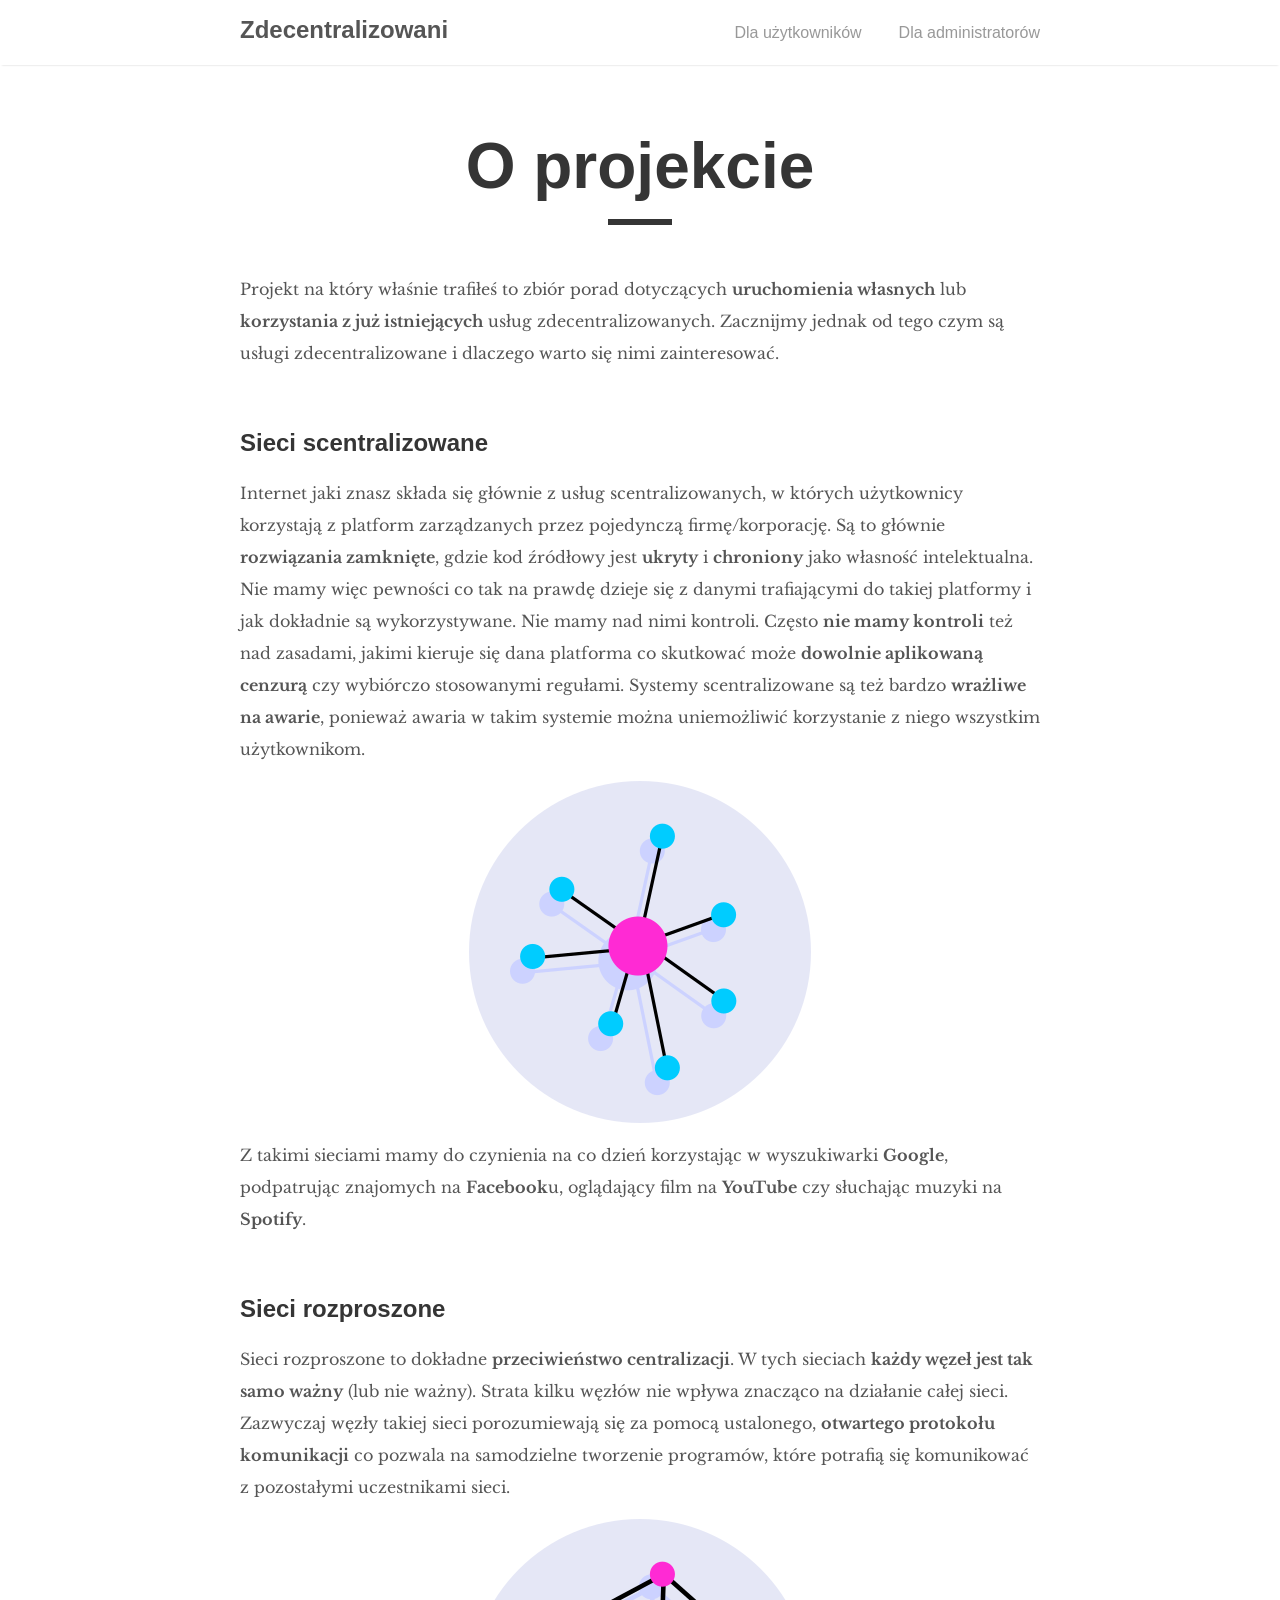
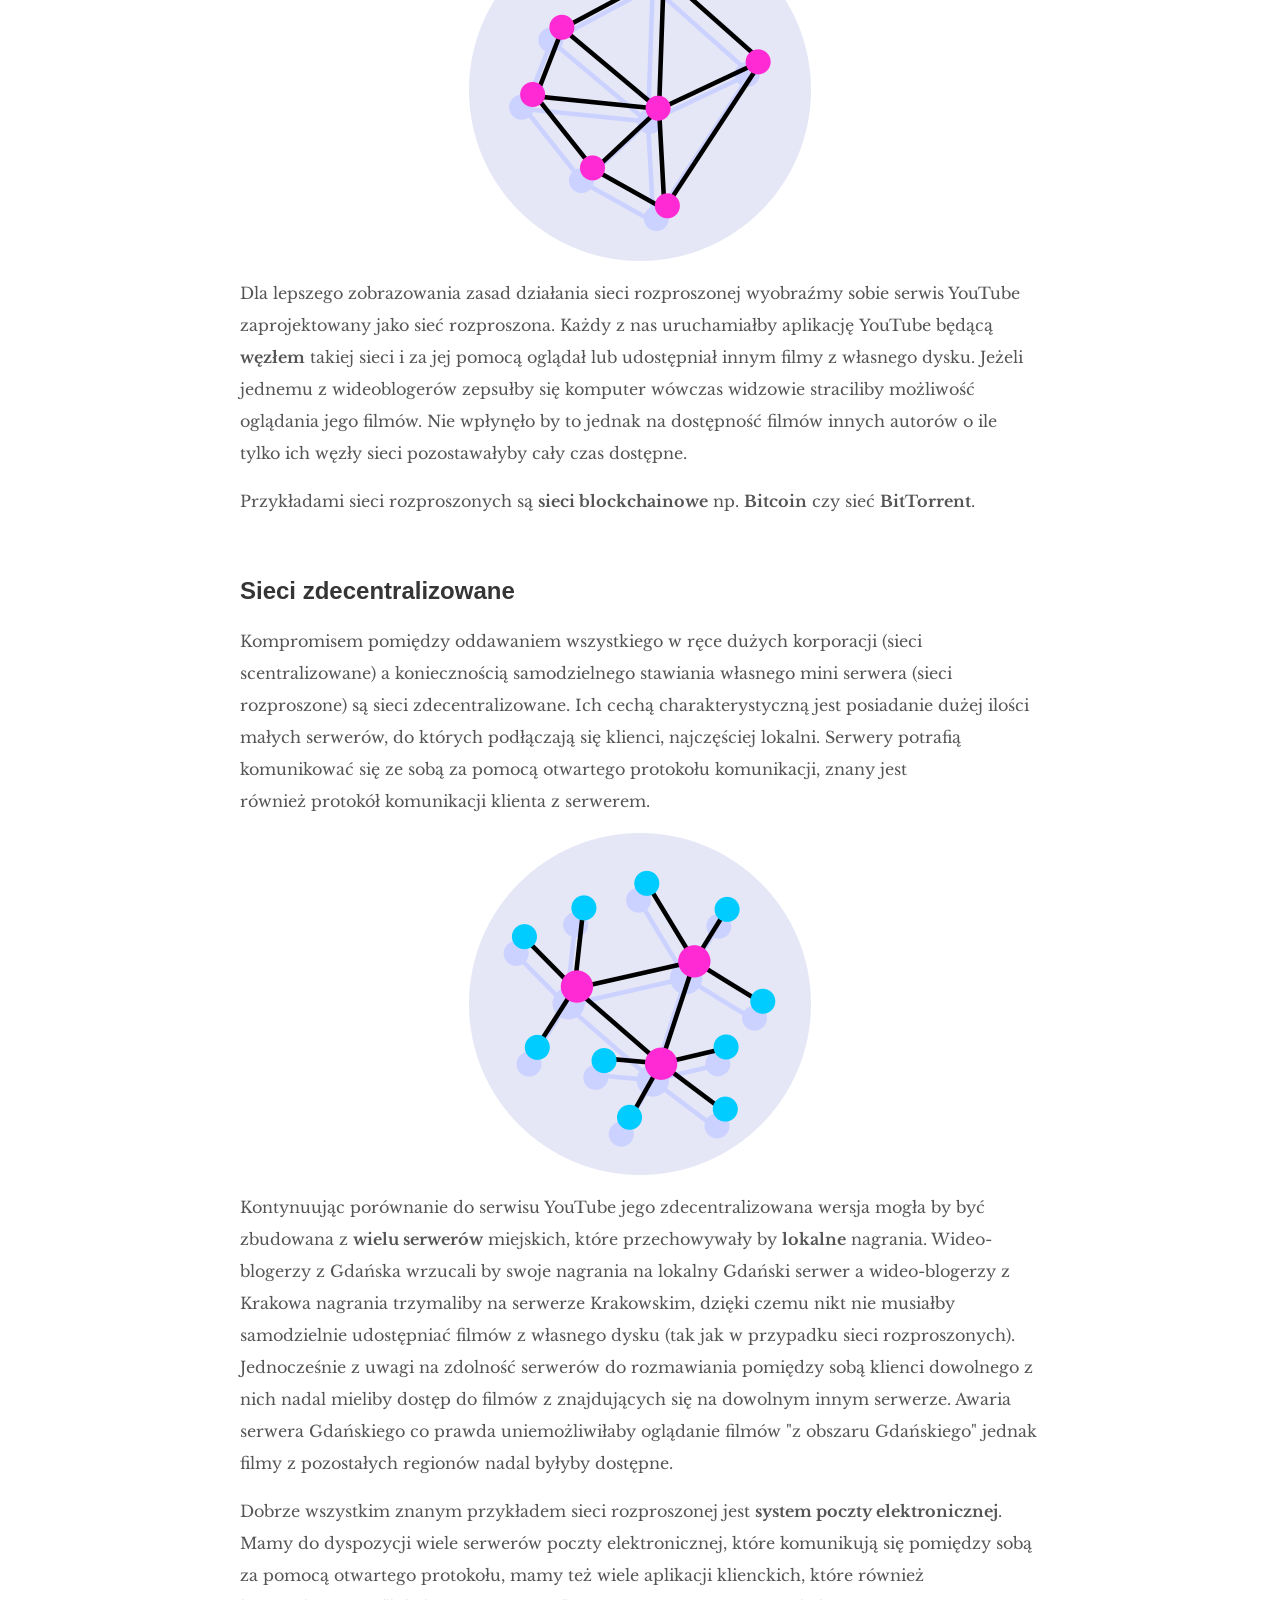
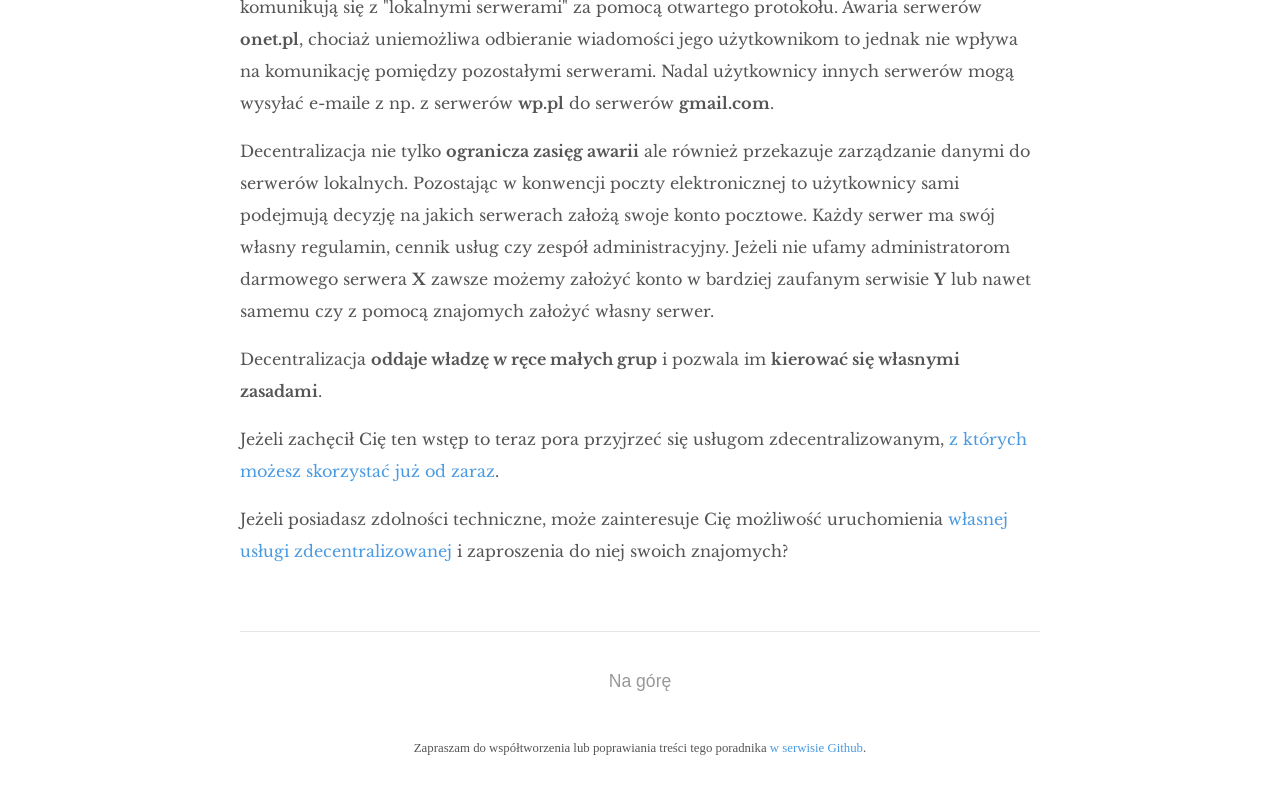
<file: index.html>
<!DOCTYPE html>
<html lang="en">
<head>
  <meta charset="UTF-8">
  <meta name="viewport" content="width=device-width, initial-scale=1.0">

  

  
<title>O projekcie | Zdecentralizowani</title>



<meta property="og:title" content="O projekcie">



<meta name="author" content="Tomasz Karbownicki">


<meta property="og:locale" content="en_US">


<meta name="description" content="Tala-Zola is a minimal Zola theme helping you to build a light blog, and you can customise any information of the blog without having to modify the codes of the template.">
<meta property="og:description" content="Tala-Zola is a minimal Zola theme helping you to build a light blog, and you can customise any information of the blog without having to modify the codes of the template.">



<link rel="canonical" href="https://trojkat.github.io/zdecentralizowani/">
<meta property="og:url" content="https://trojkat.github.io/zdecentralizowani/">



<meta property="og:site_name" content="Zdecentralizowani" />



  <meta property="og:image" content="https://trojkat.github.io/zdecentralizowani/tale.png">
  
  









  <meta name="twitter:card" content="summary_large_image"">
  <meta property="twitter:image" content="https://trojkat.github.io/zdecentralizowani/tale.png">



  <meta property="twitter:title" content="O projekcie">



  <meta name="twitter:site" content="@aaranxu">
  



  
    <meta property="fb:admins" content="ichunyun" />
  

  
    <meta property="article:publisher" content="ichunyun" />
  

  



  

  

  

  

  


<script type="application/ld+json">
{
  "author": {
    "@type":"Person",
	  "name":"Tomasz Karbownicki",
  },
  "description": "Tala-Zola is a minimal Zola theme helping you to build a light blog, and you can customise any information of the blog without having to modify the codes of the template.",
  "url": "https://trojkat.github.io/zdecentralizowani/",
  "@context":"https://schema.org",
  "@type": "WebPage",
  "headline": "O projekcie"
  
}
</script>

  <link rel="stylesheet" href="https://trojkat.github.io/zdecentralizowani/main.css">
  <link rel="stylesheet" href="https://fonts.googleapis.com/css?family=Libre+Baskerville:400,400i,700">

  <link rel="icon" type="image/png" sizes="32x32" href="https://trojkat.github.io/zdecentralizowani/assets/favicon-32x32.png">
  <link rel="icon" type="image/png" sizes="16x16" href="https://trojkat.github.io/zdecentralizowani/assets/favicon-16x16.png">
  <link rel="apple-touch-icon" sizes="180x180" href="https://trojkat.github.io/zdecentralizowani/assets/apple-touch-icon.png">

  
    <link type="application/atom+xml" rel="alternate" href="https://trojkat.github.io/zdecentralizowani/atom.xml" title="Zdecentralizowani" />
  

  

  
  
</head>

<body>
  
  <nav class="nav">
    <div class="nav-container">
      <a href="https://trojkat.github.io/zdecentralizowani/">
        <h2 class="nav-title">Zdecentralizowani</h2>
      </a>
      <ul>
        
          
            <li><a href="https://trojkat.github.io/zdecentralizowani/uzytkownicy">Dla użytkowników</a></li>
          
            <li><a href="https://trojkat.github.io/zdecentralizowani/administratorzy">Dla administratorów</a></li>
          
        
      </ul>
    </div>
  </nav>
  

  <main>
    
<div class="post">
	<h1 class="post-title">O projekcie</h1>
	<div class="post-line"></div>
	<p>Projekt na który właśnie trafiłeś to zbiór porad dotyczących <strong>uruchomienia własnych</strong> lub <strong>korzystania z już istniejących</strong> usług zdecentralizowanych. Zacznijmy jednak od tego czym są usługi zdecentralizowane i dlaczego warto się nimi zainteresować.</p>
<h2 id="sieci-scentralizowane">Sieci scentralizowane</h2>
<p>Internet jaki znasz składa się głównie z usług scentralizowanych, w których użytkownicy korzystają z platform zarządzanych przez pojedynczą firmę/korporację. Są to głównie <strong>rozwiązania zamknięte</strong>, gdzie kod źródłowy jest <strong>ukryty</strong> i <strong>chroniony</strong> jako własność intelektualna. Nie mamy więc pewności co tak na prawdę dzieje się z danymi trafiającymi do takiej platformy i jak dokładnie są wykorzystywane. Nie mamy nad nimi kontroli. Często <strong>nie mamy kontroli</strong> też nad zasadami, jakimi kieruje się dana platforma co skutkować może <strong>dowolnie aplikowaną cenzurą</strong> czy wybiórczo stosowanymi regułami. Systemy scentralizowane są też bardzo <strong>wrażliwe na awarie</strong>, ponieważ awaria w takim systemie można uniemożliwić korzystanie z niego wszystkim użytkownikom.</p>
<p><img src="https://trojkat.github.io/zdecentralizowani/siec-scentralizowana.png" alt="sieć scentralizowana" /></p>
<p>Z takimi sieciami mamy do czynienia na co dzień korzystając w wyszukiwarki <strong>Google</strong>, podpatrując znajomych na <strong>Facebook</strong>u, oglądający film na <strong>YouTube</strong> czy słuchając muzyki na <strong>Spotify</strong>.</p>
<h2 id="sieci-rozproszone">Sieci rozproszone</h2>
<p>Sieci rozproszone to dokładne <strong>przeciwieństwo centralizacji</strong>. W tych sieciach <strong>każdy węzeł jest tak samo ważny</strong> (lub nie ważny). Strata kilku węzłów nie wpływa znacząco na działanie całej sieci. Zazwyczaj węzły takiej sieci porozumiewają się za pomocą ustalonego, <strong>otwartego protokołu komunikacji</strong> co pozwala na samodzielne tworzenie programów, które potrafią się komunikować z pozostałymi uczestnikami sieci.</p>
<p><img src="https://trojkat.github.io/zdecentralizowani/siec-rozproszona.png" alt="sieć rozproszona" /></p>
<p>Dla lepszego zobrazowania zasad działania sieci rozproszonej wyobraźmy sobie serwis YouTube zaprojektowany jako sieć rozproszona. Każdy z nas uruchamiałby aplikację YouTube będącą <strong>węzłem</strong> takiej sieci i za jej pomocą oglądał lub udostępniał innym filmy z własnego dysku. Jeżeli jednemu z wideoblogerów zepsułby się komputer wówczas widzowie straciliby możliwość oglądania jego filmów. Nie wpłynęło by to jednak na dostępność filmów innych autorów o ile tylko ich węzły sieci pozostawałyby cały czas dostępne.</p>
<p>Przykładami sieci rozproszonych są <strong>sieci blockchainowe</strong> np. <strong>Bitcoin</strong> czy sieć <strong>BitTorrent</strong>.</p>
<h2 id="sieci-zdecentralizowane">Sieci zdecentralizowane</h2>
<p>Kompromisem pomiędzy oddawaniem wszystkiego w ręce dużych korporacji (sieci scentralizowane) a koniecznością samodzielnego stawiania własnego mini serwera (sieci rozproszone) są sieci zdecentralizowane. Ich cechą charakterystyczną jest posiadanie dużej ilości małych serwerów, do których podłączają się klienci, najczęściej lokalni. Serwery potrafią komunikować się ze sobą za pomocą otwartego protokołu komunikacji, znany jest również protokół komunikacji klienta z serwerem.</p>
<p><img src="https://trojkat.github.io/zdecentralizowani/siec-zdecentralizowana.png" alt="sieć zdecentralizowana" /></p>
<p>Kontynuując porównanie do serwisu YouTube jego zdecentralizowana wersja mogła by być zbudowana z <strong>wielu serwerów</strong> miejskich, które przechowywały by <strong>lokalne</strong> nagrania. Wideo-blogerzy z Gdańska wrzucali by swoje nagrania na lokalny Gdański serwer a wideo-blogerzy z Krakowa nagrania trzymaliby na serwerze Krakowskim, dzięki czemu nikt nie musiałby samodzielnie udostępniać filmów z własnego dysku (tak jak w przypadku sieci rozproszonych). Jednocześnie z uwagi na zdolność serwerów do rozmawiania pomiędzy sobą klienci dowolnego z nich nadal mieliby dostęp do filmów z znajdujących się na dowolnym innym serwerze. Awaria serwera Gdańskiego co prawda uniemożliwiłaby oglądanie filmów &quot;z obszaru Gdańskiego&quot; jednak filmy z pozostałych regionów nadal byłyby dostępne.</p>
<p>Dobrze wszystkim znanym przykładem sieci rozproszonej jest <strong>system poczty elektronicznej</strong>. Mamy do dyspozycji wiele serwerów poczty elektronicznej, które komunikują się pomiędzy sobą za pomocą otwartego protokołu, mamy też wiele aplikacji klienckich, które również komunikują się z &quot;lokalnymi serwerami&quot; za pomocą otwartego protokołu. Awaria serwerów <strong>onet.pl</strong>, chociaż uniemożliwa odbieranie wiadomości jego użytkownikom to jednak nie wpływa na komunikację pomiędzy pozostałymi serwerami. Nadal użytkownicy innych serwerów mogą wysyłać e-maile z np. z serwerów <strong>wp.pl</strong> do serwerów <strong>gmail.com</strong>.</p>
<p>Decentralizacja nie tylko <strong>ogranicza zasięg awarii</strong> ale również przekazuje zarządzanie danymi do serwerów lokalnych. Pozostając w konwencji poczty elektronicznej to użytkownicy sami podejmują decyzję na jakich serwerach założą swoje konto pocztowe. Każdy serwer ma swój własny regulamin, cennik usług czy zespół administracyjny. Jeżeli nie ufamy administratorom darmowego serwera <strong>X</strong> zawsze możemy założyć konto w bardziej zaufanym serwisie <strong>Y</strong> lub nawet samemu czy z pomocą znajomych założyć własny serwer.</p>
<p>Decentralizacja <strong>oddaje władzę w ręce małych grup</strong> i pozwala im <strong>kierować się własnymi zasadami</strong>.</p>
<p>Jeżeli zachęcił Cię ten wstęp to teraz pora przyjrzeć się usługom zdecentralizowanym, <a href="https://trojkat.github.io/zdecentralizowani/uzytkownicy">z których możesz skorzystać już od zaraz</a>.</p>
<p>Jeżeli posiadasz zdolności techniczne, może zainteresuje Cię możliwość uruchomienia <a href="https://trojkat.github.io/zdecentralizowani/administratorzy">własnej usługi zdecentralizowanej</a> i zaproszenia do niej swoich znajomych?</p>

</div>
<div class="pagination">
	<a href="#" class="top">Na górę</a>
</div>

  </main>

  
  <footer>
    <span>Zapraszam do współtworzenia lub poprawiania treści tego poradnika <a href="https://github.com/trojkat/zdecentralizowani/">w serwisie Github</a>.</span>
  </footer>
  
</body>
</html>
</file>
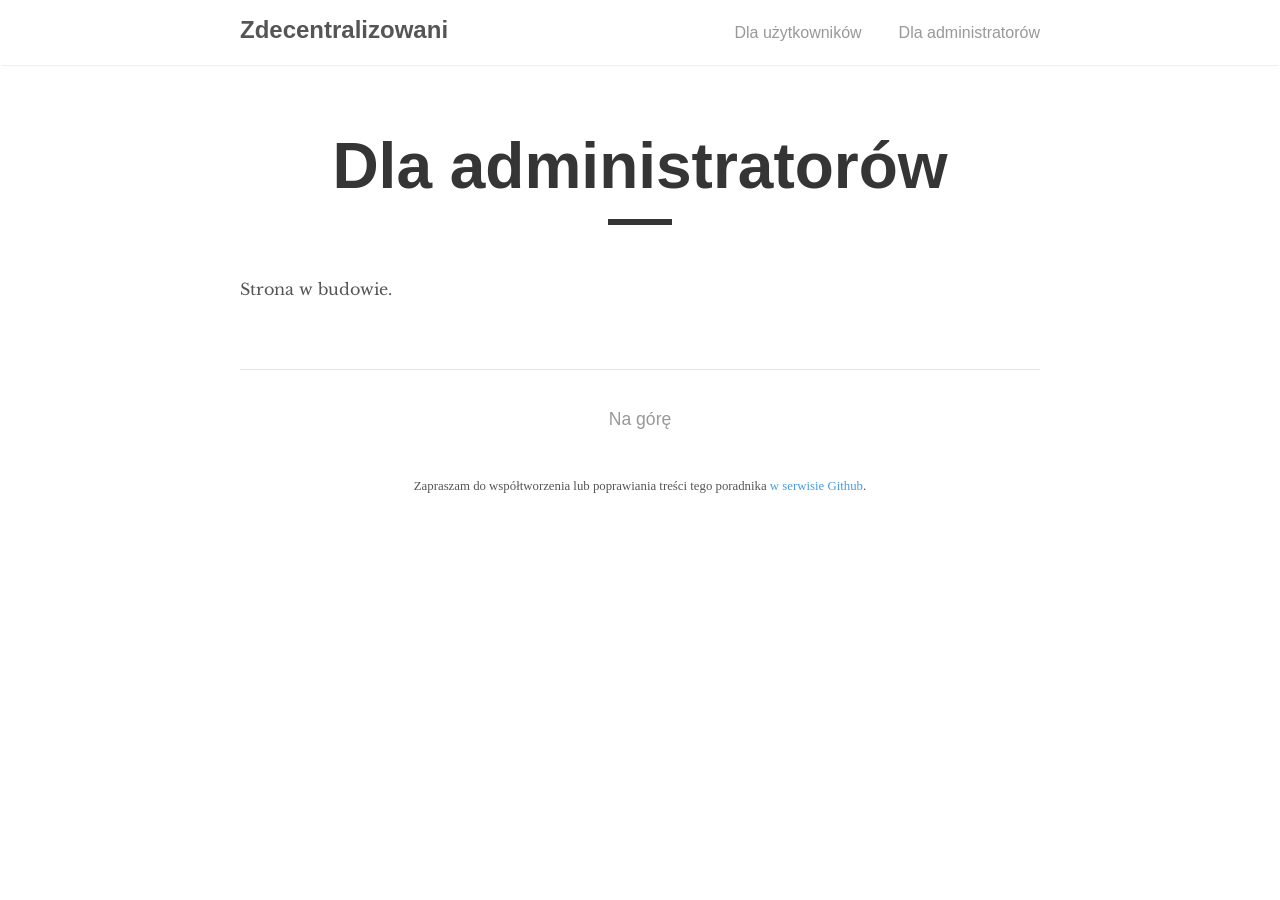
<file: administratorzy/index.html>
<!DOCTYPE html>
<html lang="en">
<head>
  <meta charset="UTF-8">
  <meta name="viewport" content="width=device-width, initial-scale=1.0">

  

  
<title>Dla administratorów | Zdecentralizowani</title>



<meta property="og:title" content="Dla administratorów">



<meta name="author" content="Tomasz Karbownicki">


<meta property="og:locale" content="en_US">


<meta name="description" content="Tala-Zola is a minimal Zola theme helping you to build a light blog, and you can customise any information of the blog without having to modify the codes of the template.">
<meta property="og:description" content="Tala-Zola is a minimal Zola theme helping you to build a light blog, and you can customise any information of the blog without having to modify the codes of the template.">



<link rel="canonical" href="https://trojkat.github.io/zdecentralizowani/administratorzy/">
<meta property="og:url" content="https://trojkat.github.io/zdecentralizowani/administratorzy/">



<meta property="og:site_name" content="Zdecentralizowani" />



  <meta property="og:image" content="https://trojkat.github.io/zdecentralizowani/tale.png">
  
  









  <meta name="twitter:card" content="summary_large_image"">
  <meta property="twitter:image" content="https://trojkat.github.io/zdecentralizowani/tale.png">



  <meta property="twitter:title" content="Dla administratorów">



  <meta name="twitter:site" content="@aaranxu">
  



  
    <meta property="fb:admins" content="ichunyun" />
  

  
    <meta property="article:publisher" content="ichunyun" />
  

  



  

  

  

  

  


<script type="application/ld+json">
{
  "author": {
    "@type":"Person",
	  "name":"Tomasz Karbownicki",
  },
  "description": "Tala-Zola is a minimal Zola theme helping you to build a light blog, and you can customise any information of the blog without having to modify the codes of the template.",
  "url": "https://trojkat.github.io/zdecentralizowani/administratorzy/",
  "@context":"https://schema.org",
  "@type": "WebPage",
  "headline": "Dla administratorów"
  
}
</script>

  <link rel="stylesheet" href="https://trojkat.github.io/zdecentralizowani/main.css">
  <link rel="stylesheet" href="https://fonts.googleapis.com/css?family=Libre+Baskerville:400,400i,700">

  <link rel="icon" type="image/png" sizes="32x32" href="https://trojkat.github.io/zdecentralizowani/assets/favicon-32x32.png">
  <link rel="icon" type="image/png" sizes="16x16" href="https://trojkat.github.io/zdecentralizowani/assets/favicon-16x16.png">
  <link rel="apple-touch-icon" sizes="180x180" href="https://trojkat.github.io/zdecentralizowani/assets/apple-touch-icon.png">

  
    <link type="application/atom+xml" rel="alternate" href="https://trojkat.github.io/zdecentralizowani/atom.xml" title="Zdecentralizowani" />
  

  

  
  
</head>

<body>
  
  <nav class="nav">
    <div class="nav-container">
      <a href="https://trojkat.github.io/zdecentralizowani/">
        <h2 class="nav-title">Zdecentralizowani</h2>
      </a>
      <ul>
        
          
            <li><a href="https://trojkat.github.io/zdecentralizowani/uzytkownicy">Dla użytkowników</a></li>
          
            <li><a href="https://trojkat.github.io/zdecentralizowani/administratorzy">Dla administratorów</a></li>
          
        
      </ul>
    </div>
  </nav>
  

  <main>
    
<div class="post">
	<h1 class="post-title">Dla administratorów</h1>
	<div class="post-line"></div>
	<p>Strona w budowie.</p>

</div>
<div class="pagination">
	<a href="#" class="top">Na górę</a>
</div>

  </main>

  
  <footer>
    <span>Zapraszam do współtworzenia lub poprawiania treści tego poradnika <a href="https://github.com/trojkat/zdecentralizowani/">w serwisie Github</a>.</span>
  </footer>
  
</body>
</html>
</file>
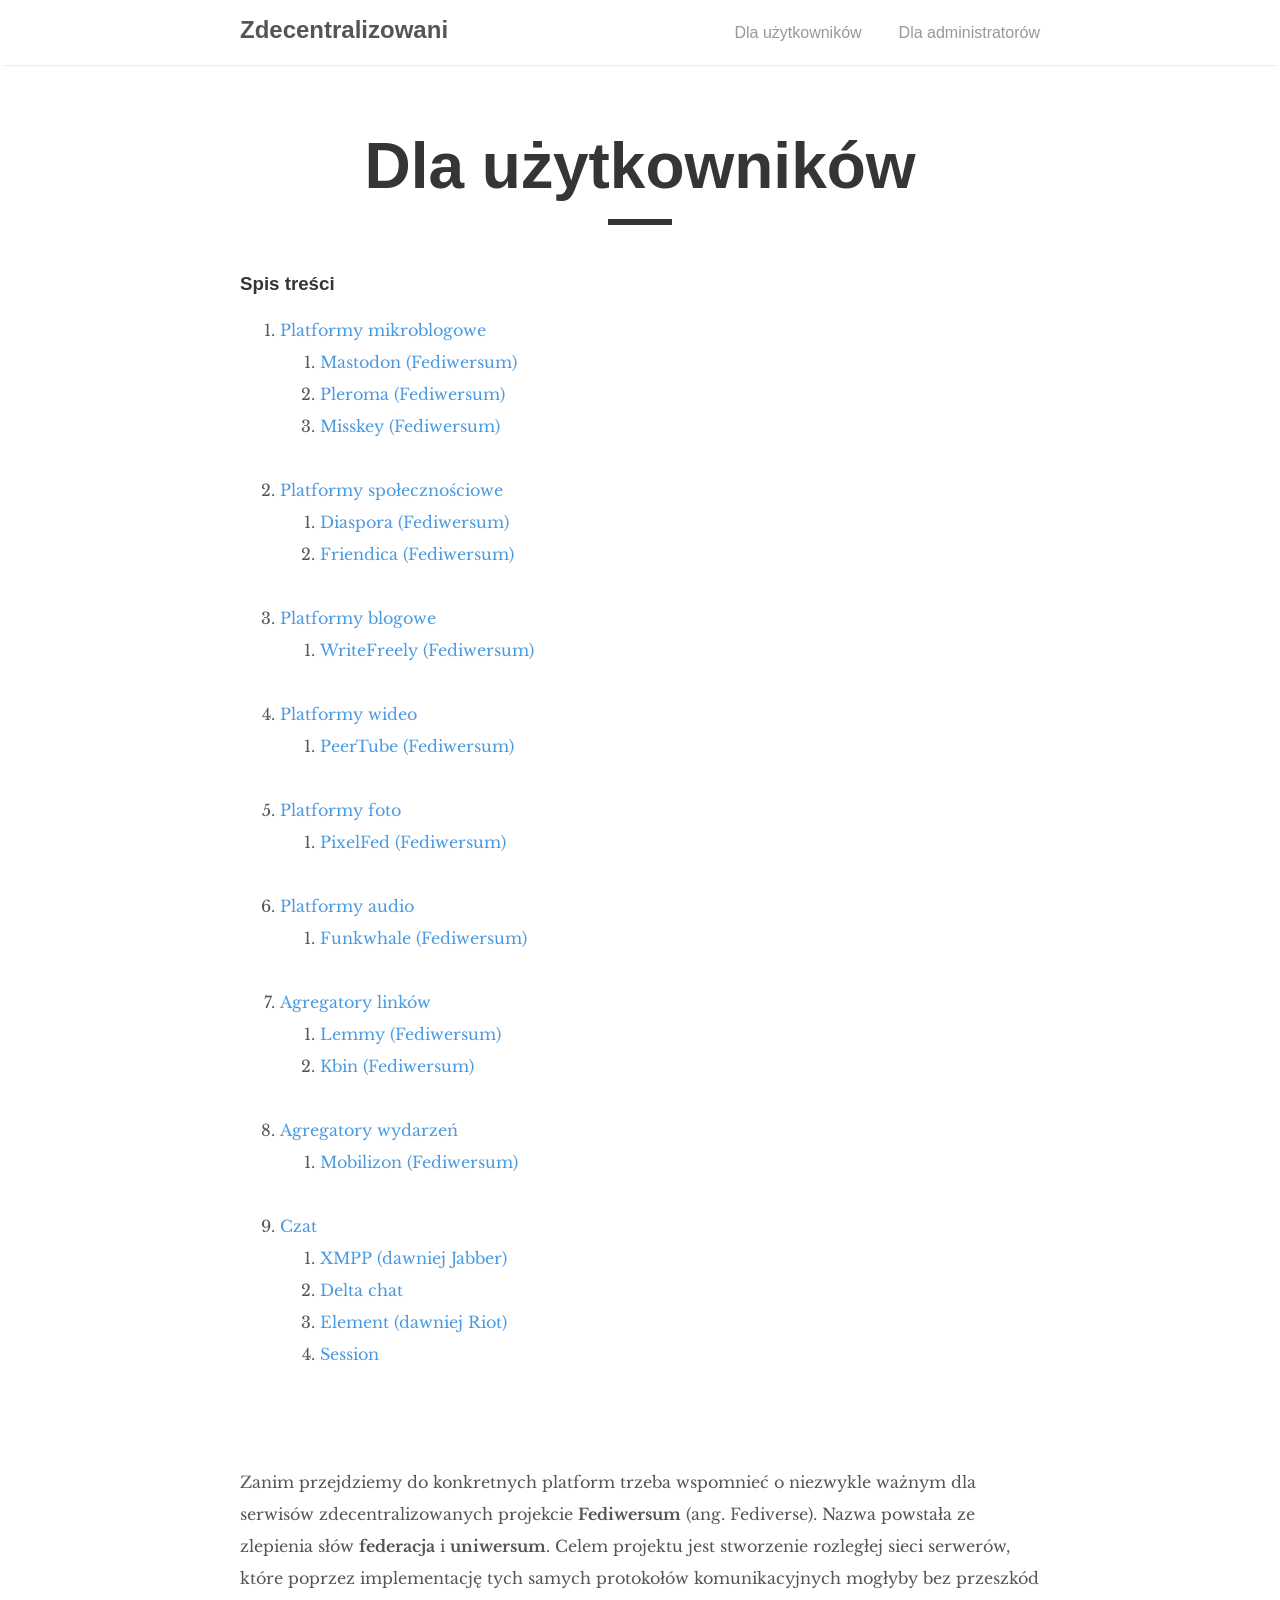
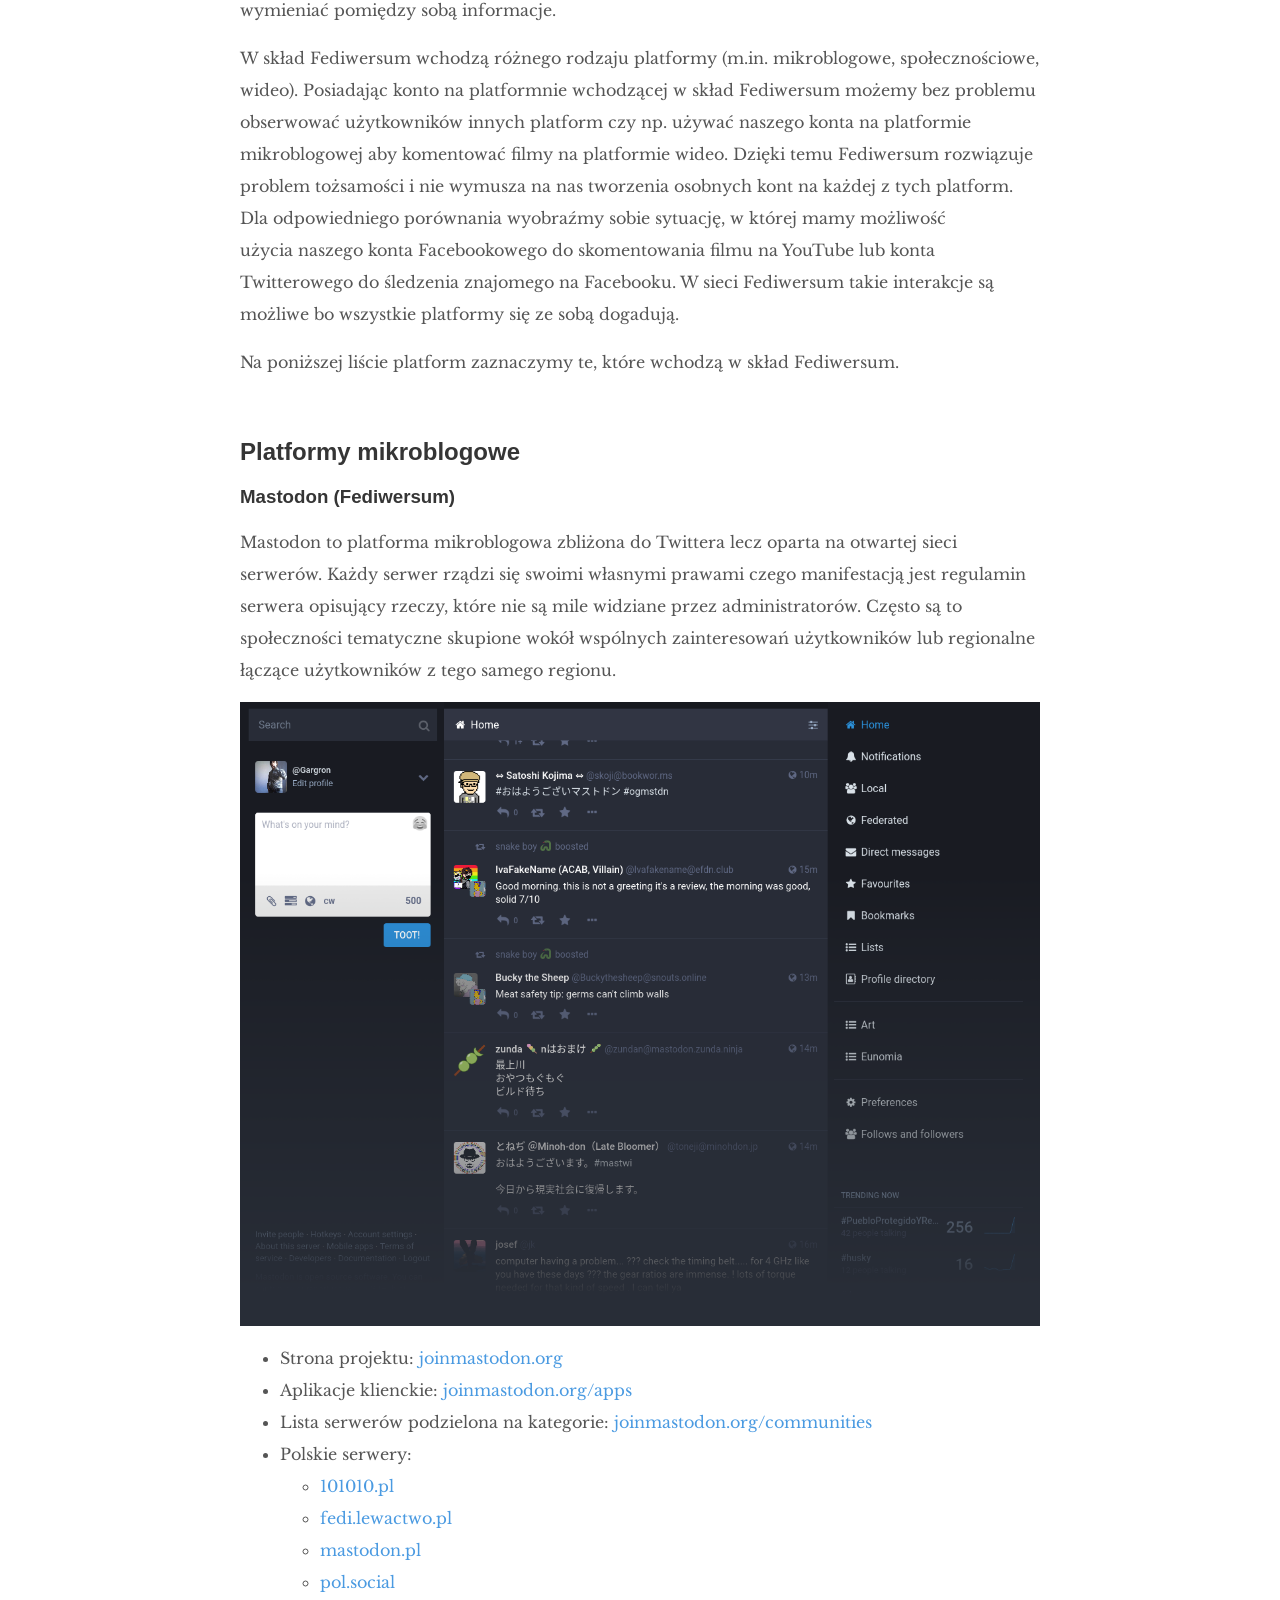
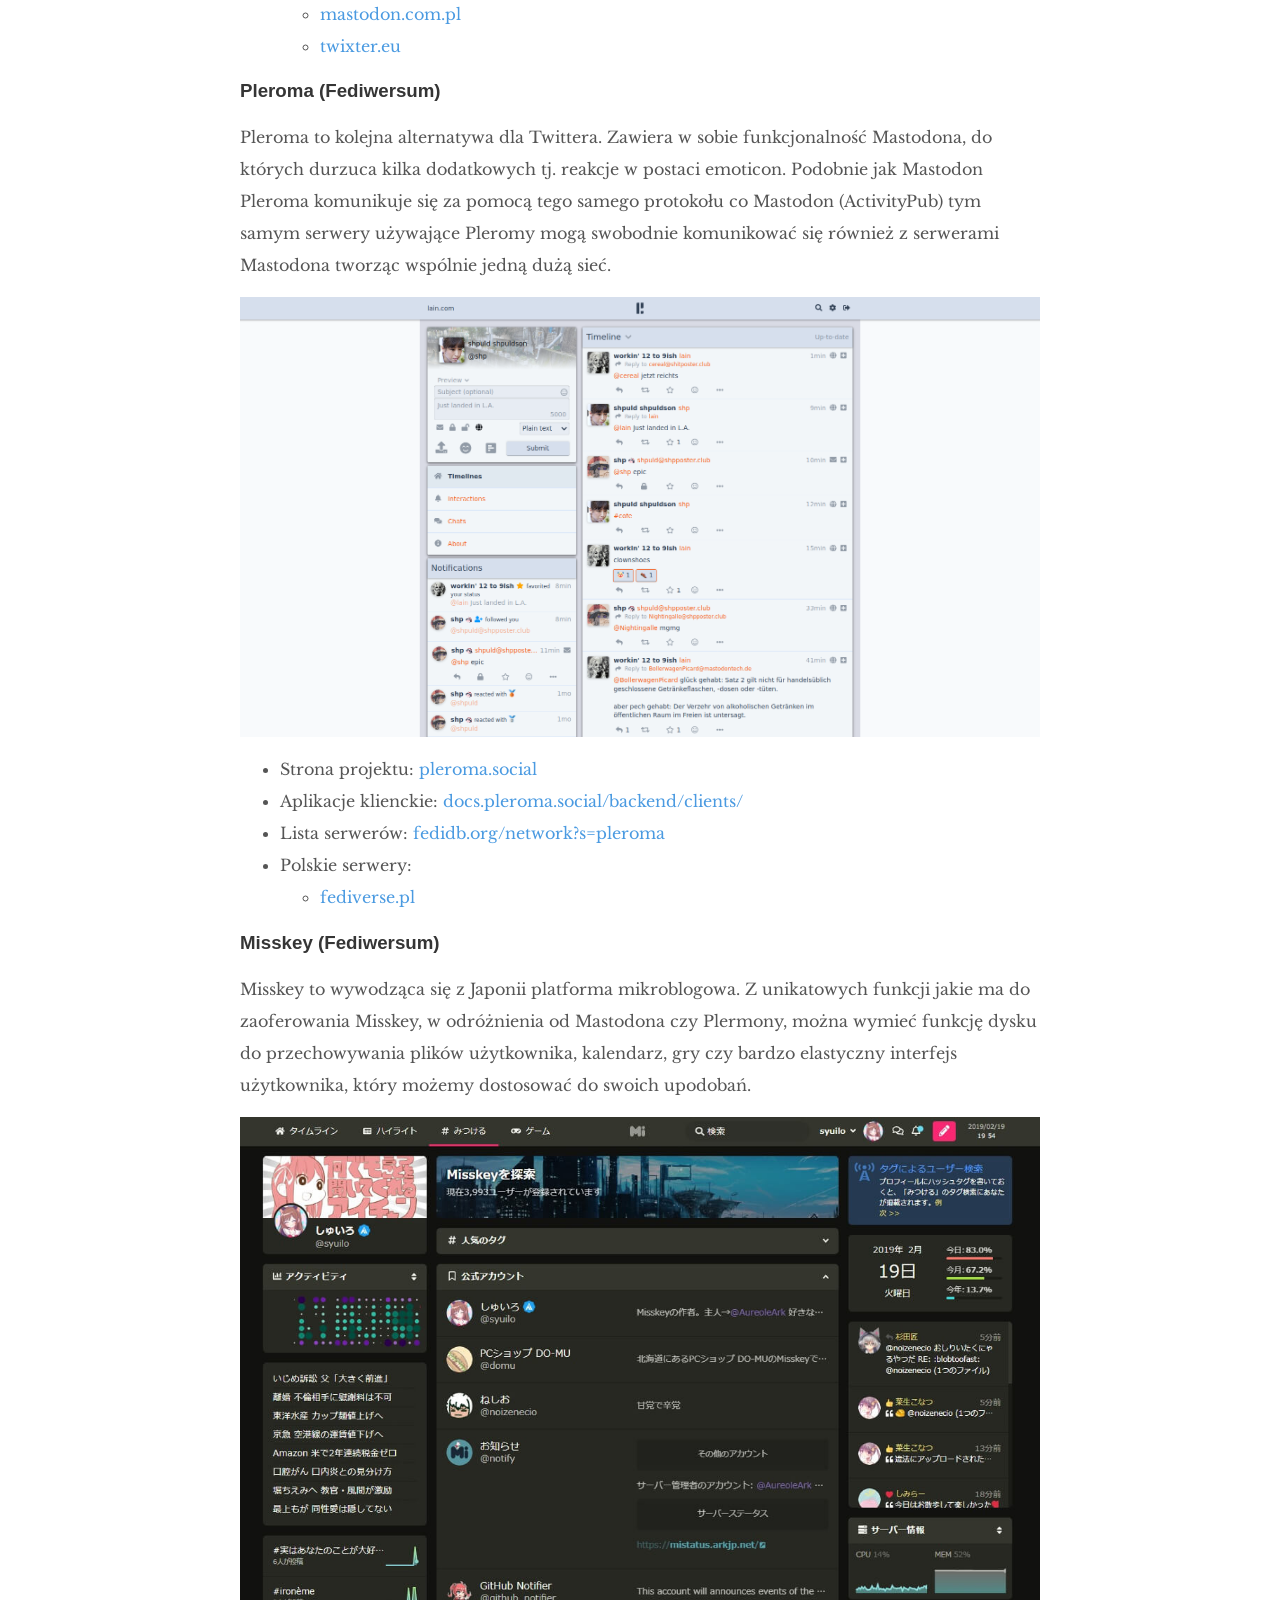
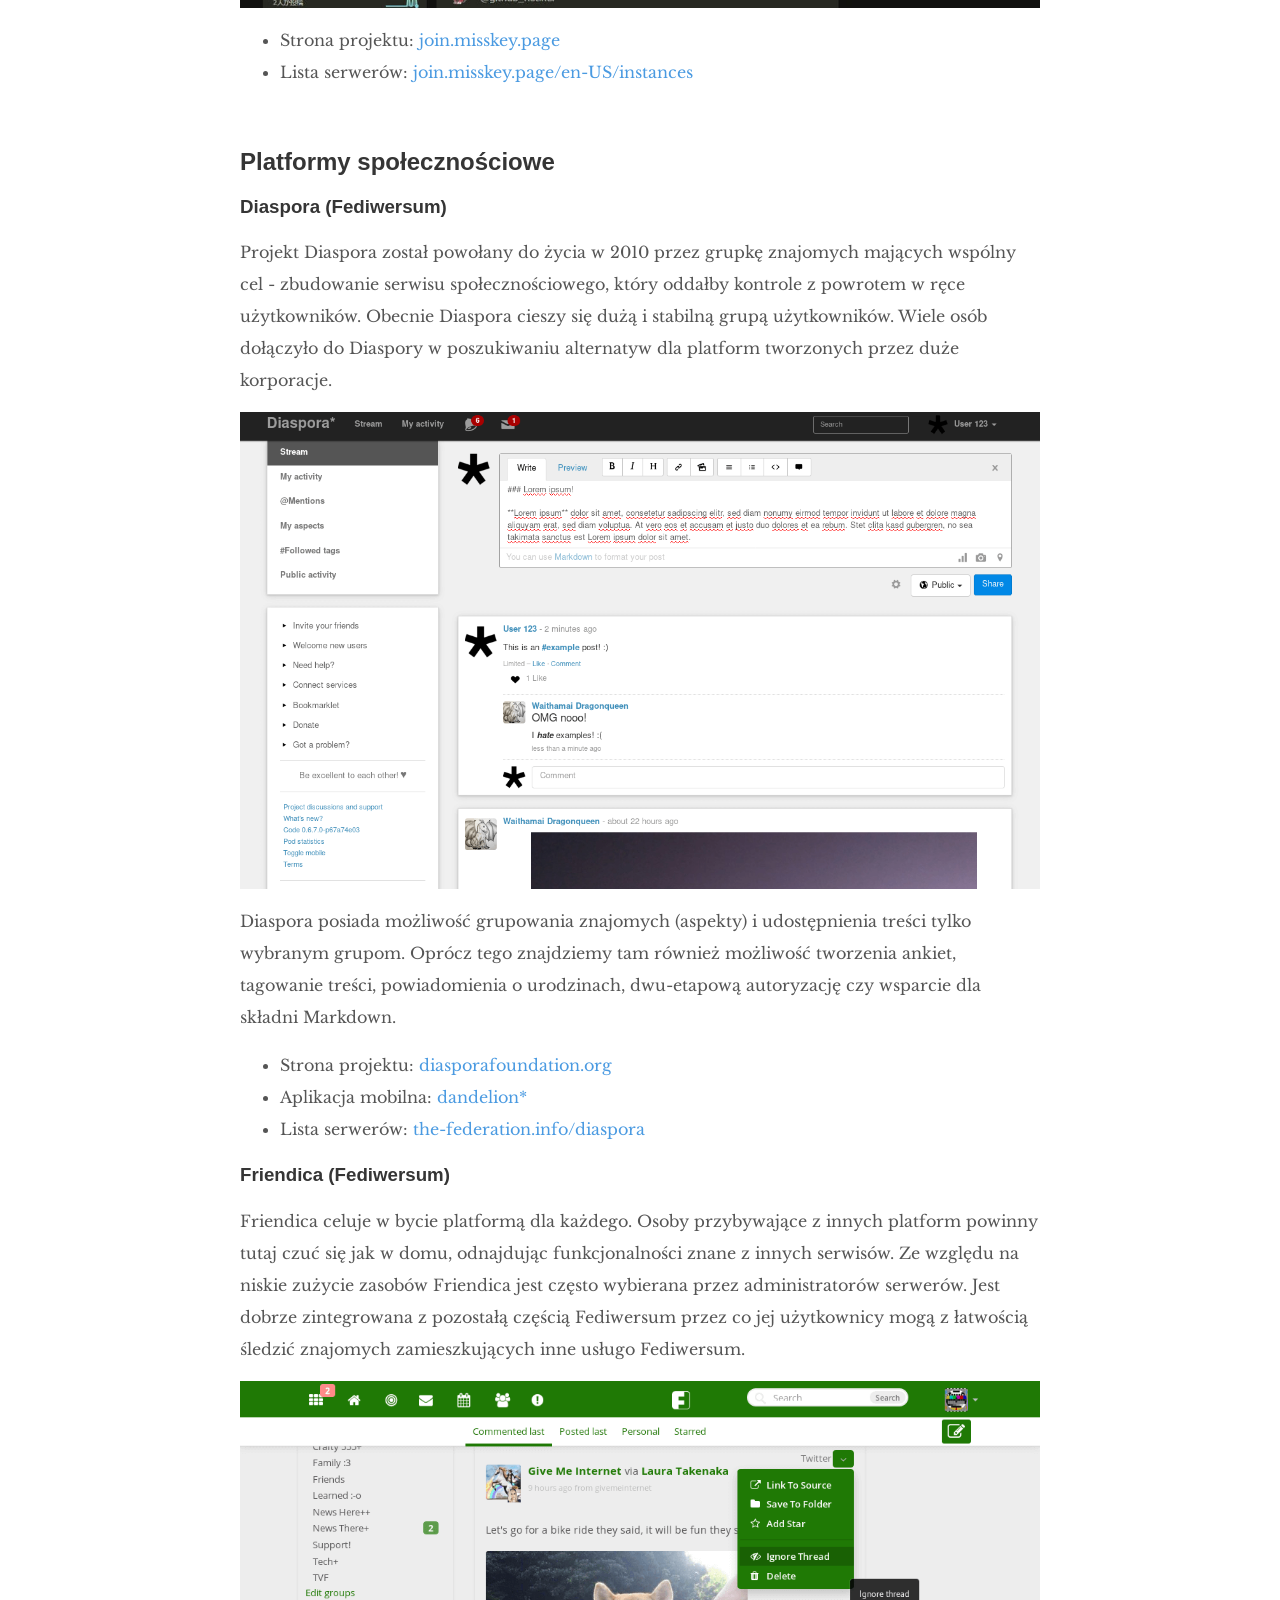
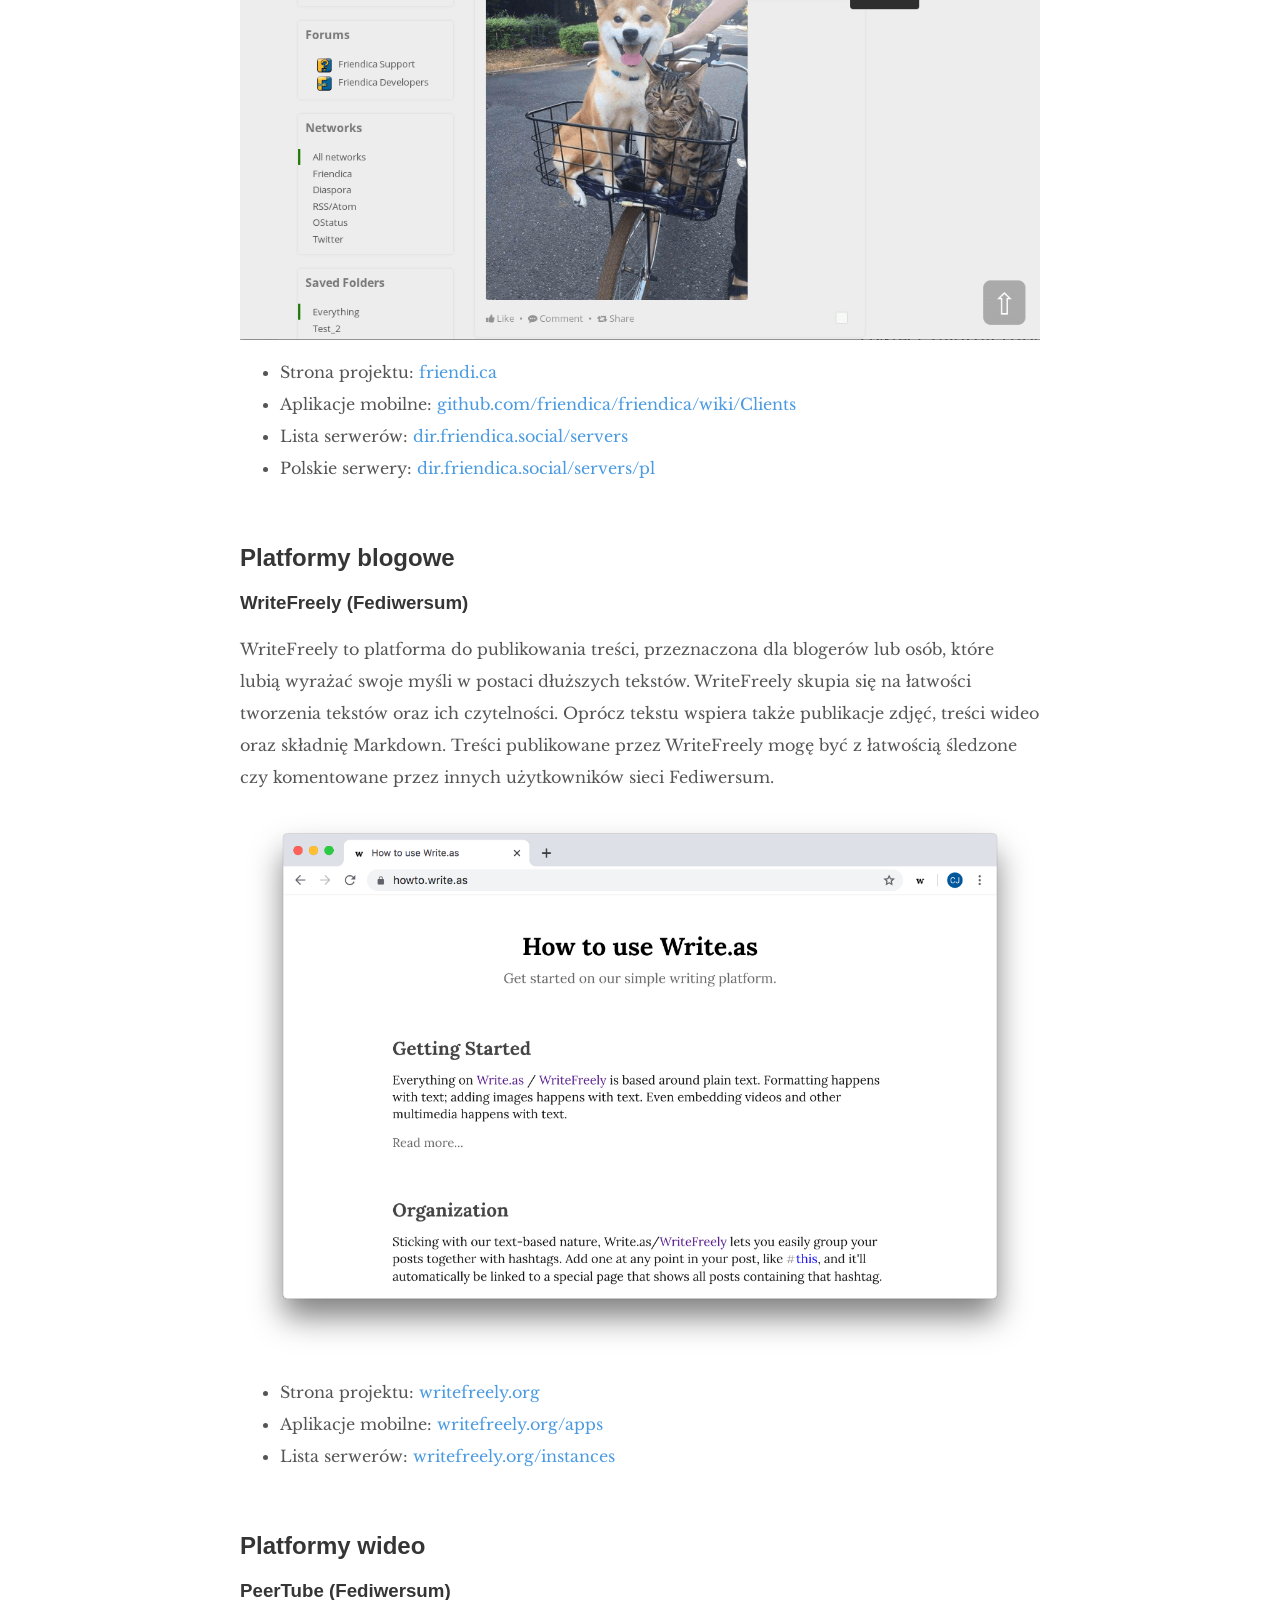
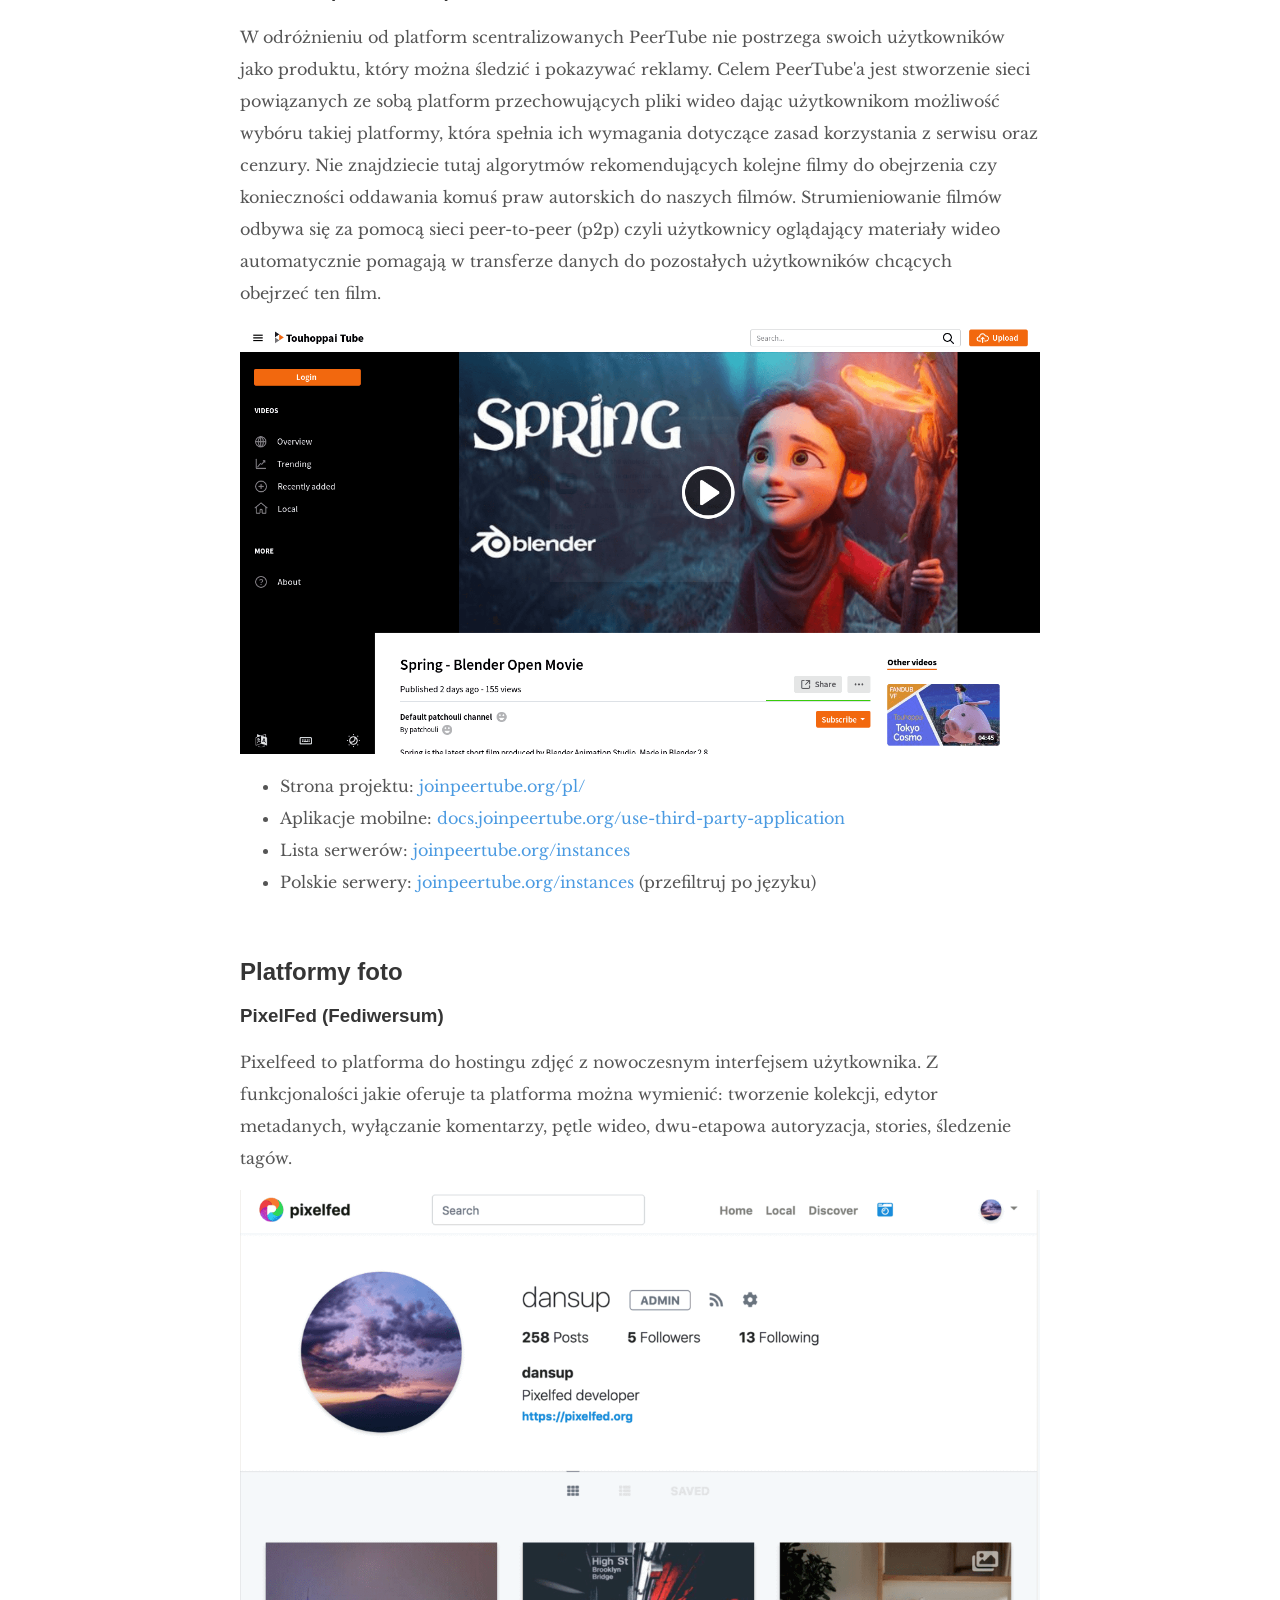
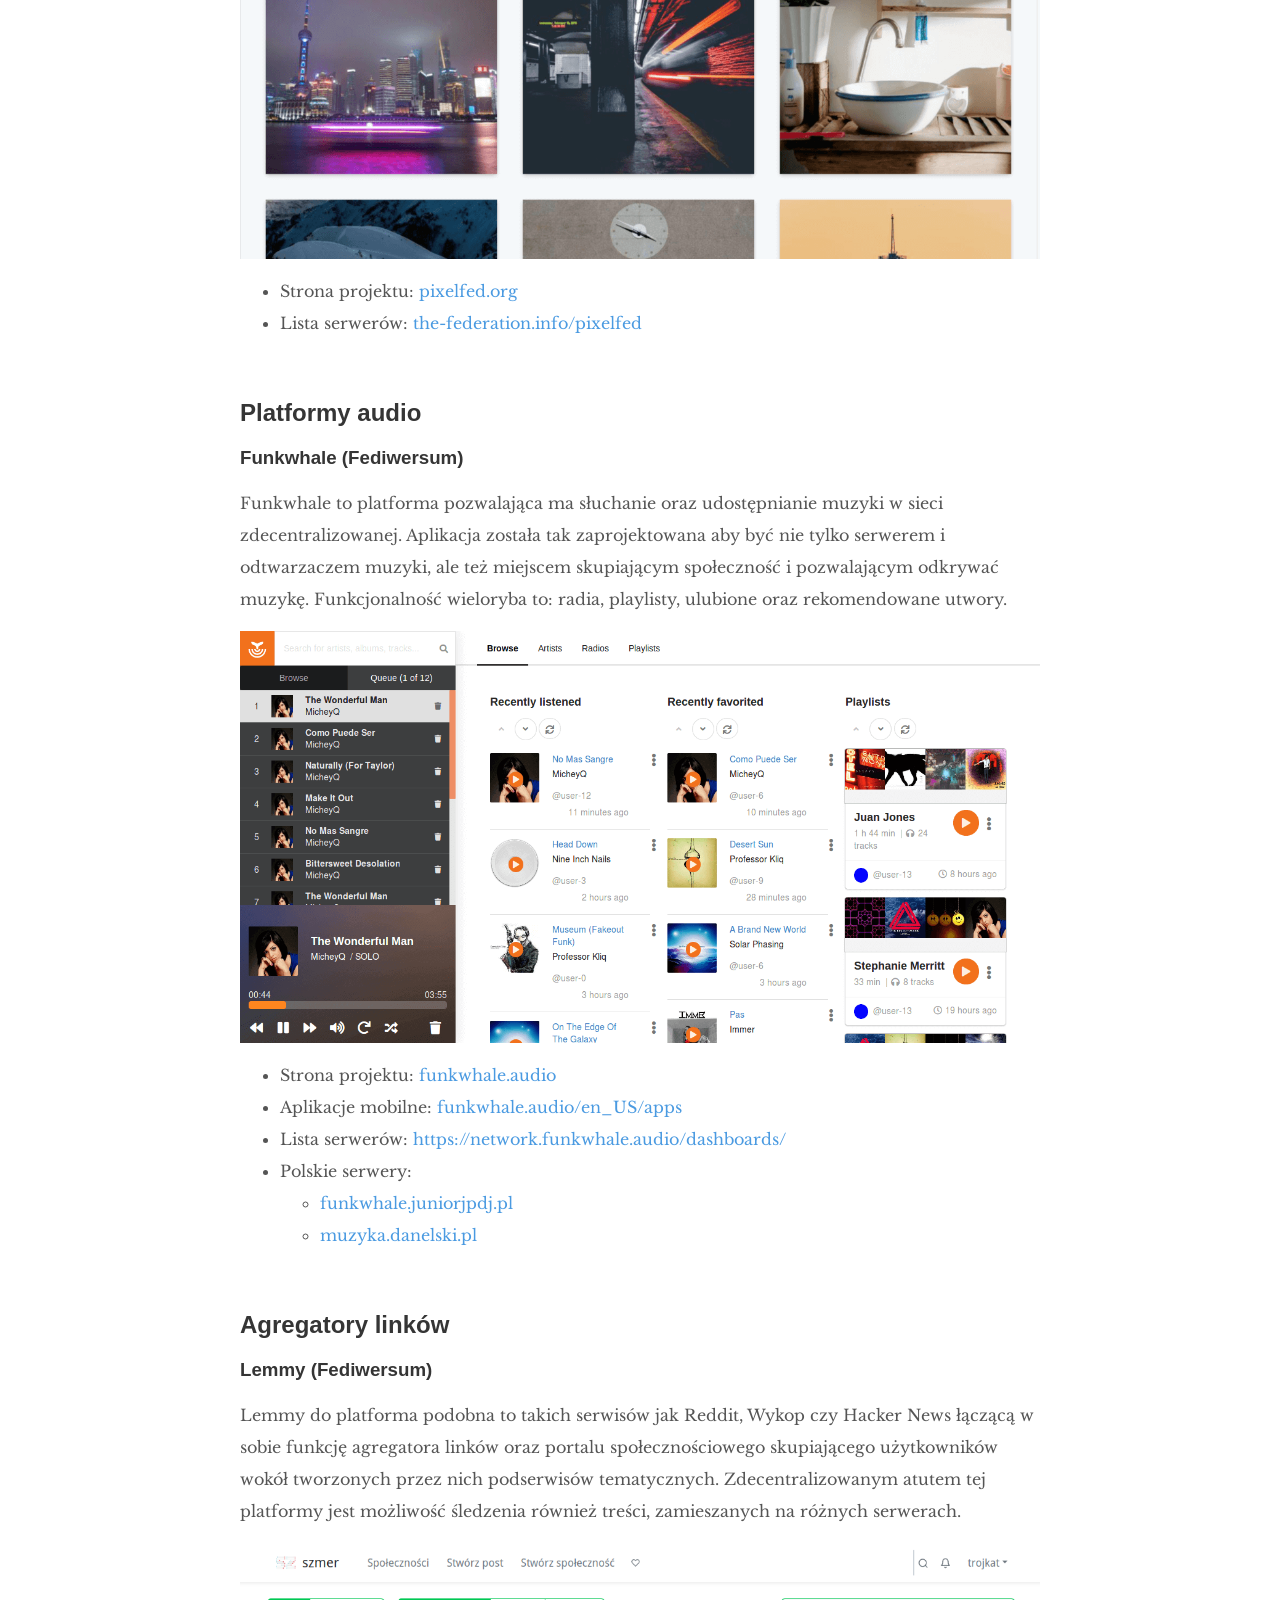
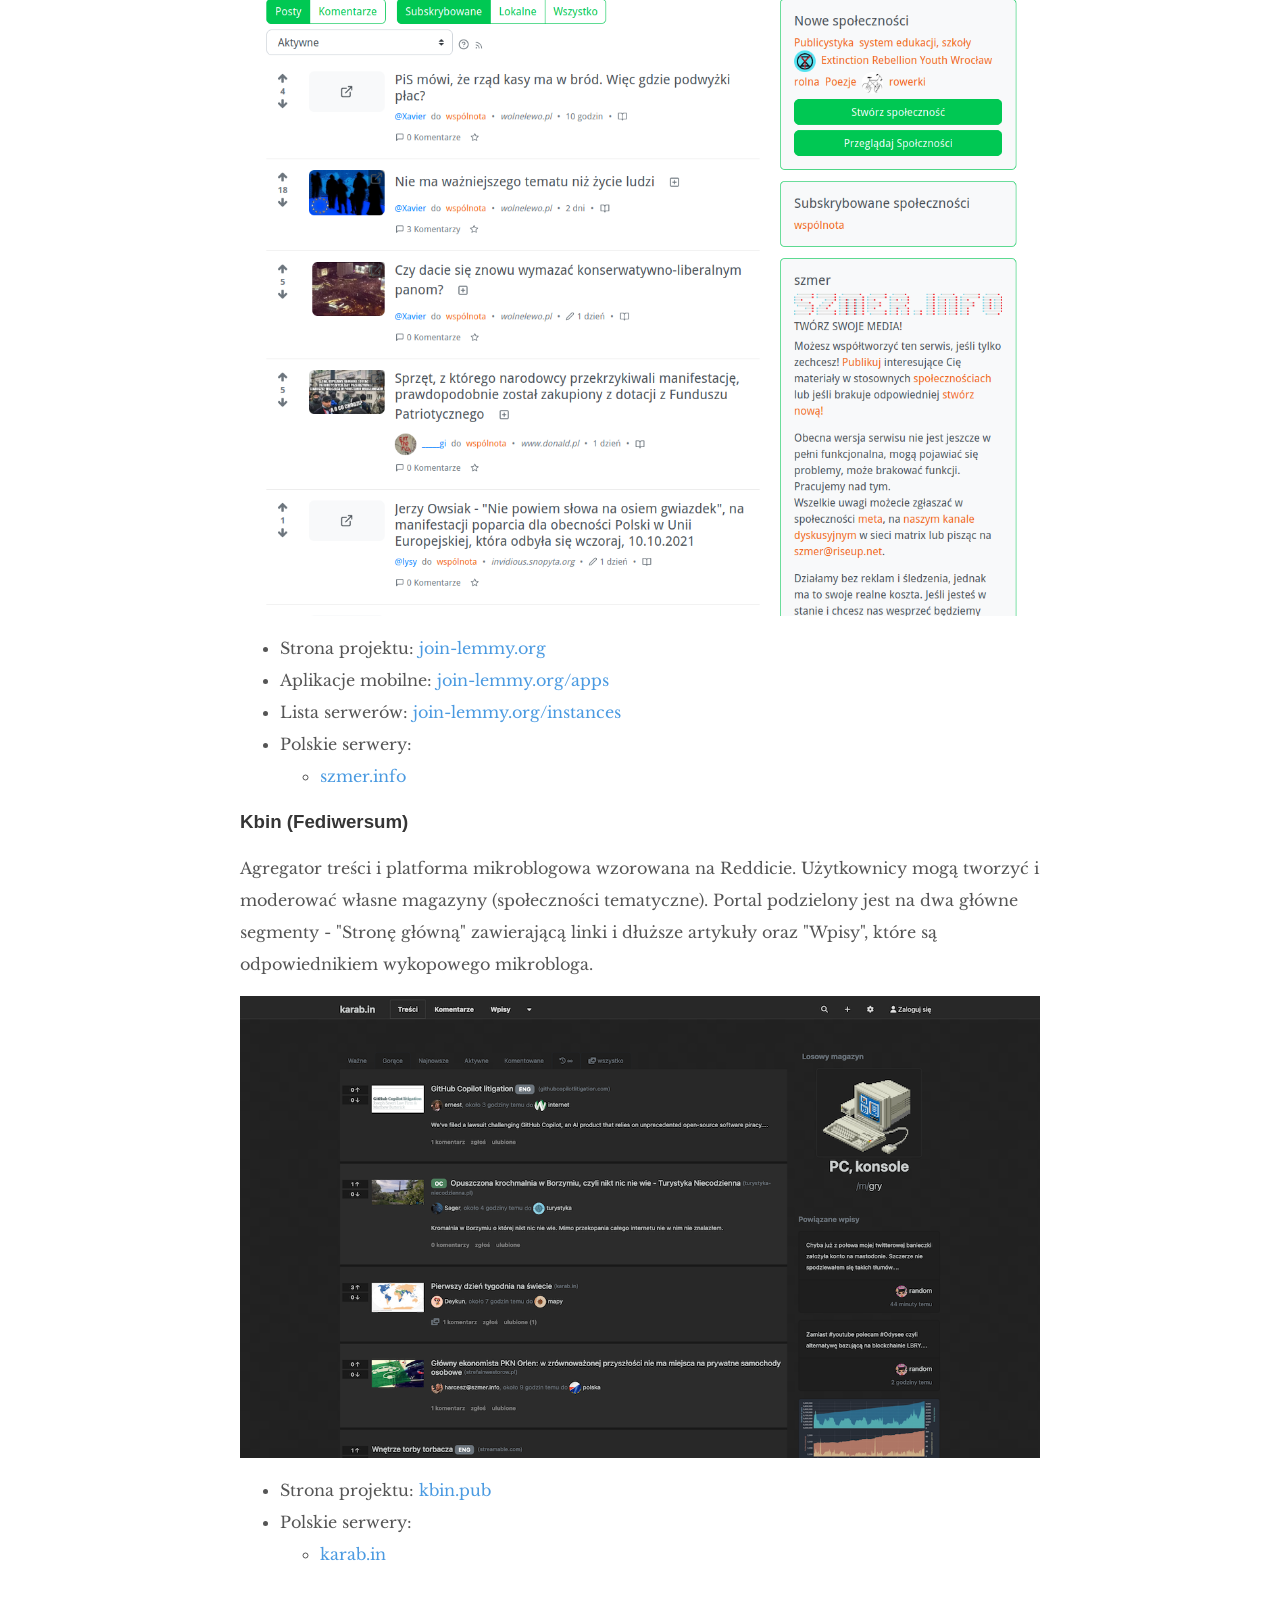
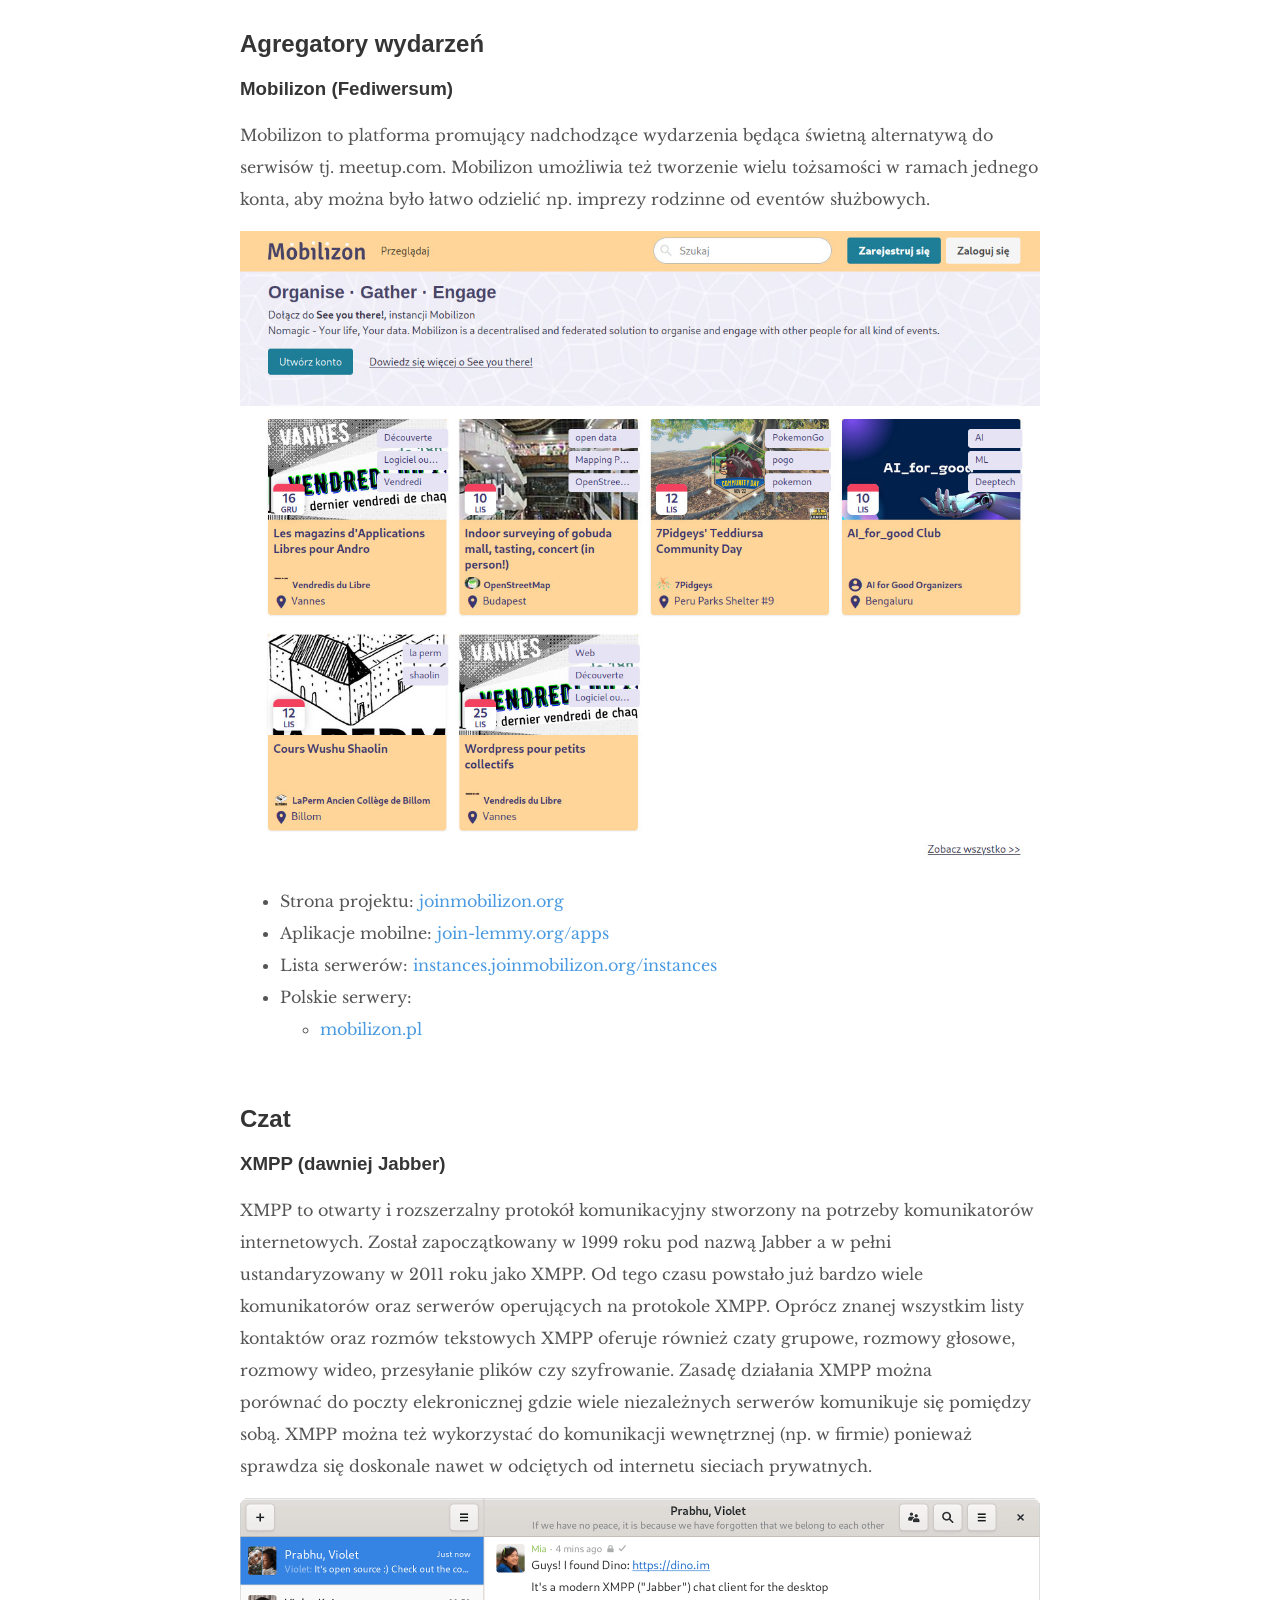
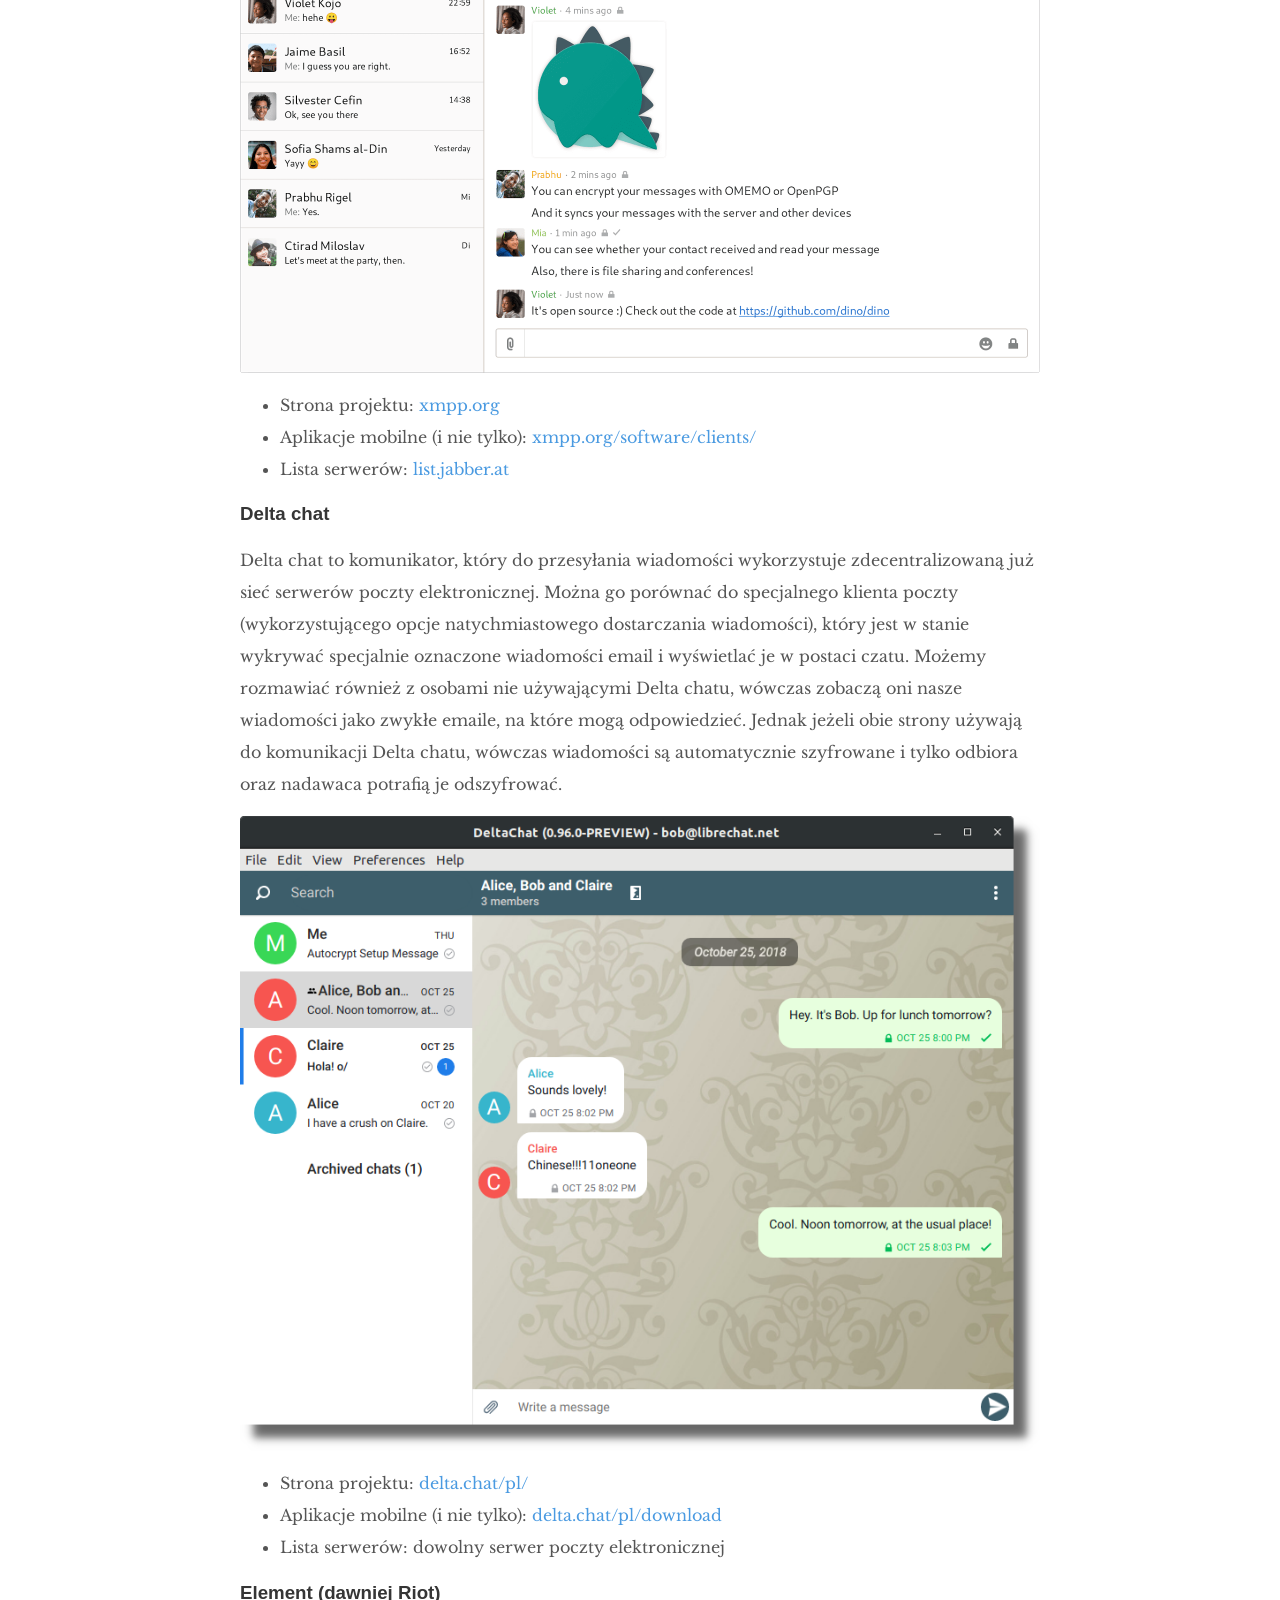
<file: uzytkownicy/index.html>
<!DOCTYPE html>
<html lang="en">
<head>
  <meta charset="UTF-8">
  <meta name="viewport" content="width=device-width, initial-scale=1.0">

  

  
<title>Dla użytkowników | Zdecentralizowani</title>



<meta property="og:title" content="Dla użytkowników">



<meta name="author" content="Tomasz Karbownicki">


<meta property="og:locale" content="en_US">


<meta name="description" content="Tala-Zola is a minimal Zola theme helping you to build a light blog, and you can customise any information of the blog without having to modify the codes of the template.">
<meta property="og:description" content="Tala-Zola is a minimal Zola theme helping you to build a light blog, and you can customise any information of the blog without having to modify the codes of the template.">



<link rel="canonical" href="https://trojkat.github.io/zdecentralizowani/uzytkownicy/">
<meta property="og:url" content="https://trojkat.github.io/zdecentralizowani/uzytkownicy/">



<meta property="og:site_name" content="Zdecentralizowani" />



  <meta property="og:image" content="https://trojkat.github.io/zdecentralizowani/tale.png">
  
  









  <meta name="twitter:card" content="summary_large_image"">
  <meta property="twitter:image" content="https://trojkat.github.io/zdecentralizowani/tale.png">



  <meta property="twitter:title" content="Dla użytkowników">



  <meta name="twitter:site" content="@aaranxu">
  



  
    <meta property="fb:admins" content="ichunyun" />
  

  
    <meta property="article:publisher" content="ichunyun" />
  

  



  

  

  

  

  


<script type="application/ld+json">
{
  "author": {
    "@type":"Person",
	  "name":"Tomasz Karbownicki",
  },
  "description": "Tala-Zola is a minimal Zola theme helping you to build a light blog, and you can customise any information of the blog without having to modify the codes of the template.",
  "url": "https://trojkat.github.io/zdecentralizowani/uzytkownicy/",
  "@context":"https://schema.org",
  "@type": "WebPage",
  "headline": "Dla użytkowników"
  
}
</script>

  <link rel="stylesheet" href="https://trojkat.github.io/zdecentralizowani/main.css">
  <link rel="stylesheet" href="https://fonts.googleapis.com/css?family=Libre+Baskerville:400,400i,700">

  <link rel="icon" type="image/png" sizes="32x32" href="https://trojkat.github.io/zdecentralizowani/assets/favicon-32x32.png">
  <link rel="icon" type="image/png" sizes="16x16" href="https://trojkat.github.io/zdecentralizowani/assets/favicon-16x16.png">
  <link rel="apple-touch-icon" sizes="180x180" href="https://trojkat.github.io/zdecentralizowani/assets/apple-touch-icon.png">

  
    <link type="application/atom+xml" rel="alternate" href="https://trojkat.github.io/zdecentralizowani/atom.xml" title="Zdecentralizowani" />
  

  

  
  
</head>

<body>
  
  <nav class="nav">
    <div class="nav-container">
      <a href="https://trojkat.github.io/zdecentralizowani/">
        <h2 class="nav-title">Zdecentralizowani</h2>
      </a>
      <ul>
        
          
            <li><a href="https://trojkat.github.io/zdecentralizowani/uzytkownicy">Dla użytkowników</a></li>
          
            <li><a href="https://trojkat.github.io/zdecentralizowani/administratorzy">Dla administratorów</a></li>
          
        
      </ul>
    </div>
  </nav>
  

  <main>
    
<div class="post">
	<h1 class="post-title">Dla użytkowników</h1>
	<div class="post-line"></div>
	<p>
<h3>Spis treści</h3>
<ol class=toc>
	<li>
		<a href="https://trojkat.github.io/zdecentralizowani/uzytkownicy/#platformy-mikroblogowe">Platformy mikroblogowe</a>
		
<ol class=toc>
	<li>
		<a href="https://trojkat.github.io/zdecentralizowani/uzytkownicy/#mastodon-fediwersum">Mastodon (Fediwersum)</a>
		
	</li>
	<li>
		<a href="https://trojkat.github.io/zdecentralizowani/uzytkownicy/#pleroma-fediwersum">Pleroma (Fediwersum)</a>
		
	</li>
	<li>
		<a href="https://trojkat.github.io/zdecentralizowani/uzytkownicy/#misskey-fediwersum">Misskey (Fediwersum)</a>
		
	</li>
</ol>
<br>
	</li>
	<li>
		<a href="https://trojkat.github.io/zdecentralizowani/uzytkownicy/#platformy-spolecznosciowe">Platformy społecznościowe</a>
		
<ol class=toc>
	<li>
		<a href="https://trojkat.github.io/zdecentralizowani/uzytkownicy/#diaspora-fediwersum">Diaspora (Fediwersum)</a>
		
	</li>
	<li>
		<a href="https://trojkat.github.io/zdecentralizowani/uzytkownicy/#friendica-fediwersum">Friendica (Fediwersum)</a>
		
	</li>
</ol>
<br>
	</li>
	<li>
		<a href="https://trojkat.github.io/zdecentralizowani/uzytkownicy/#platformy-blogowe">Platformy blogowe</a>
		
<ol class=toc>
	<li>
		<a href="https://trojkat.github.io/zdecentralizowani/uzytkownicy/#writefreely-fediwersum">WriteFreely (Fediwersum)</a>
		
	</li>
</ol>
<br>
	</li>
	<li>
		<a href="https://trojkat.github.io/zdecentralizowani/uzytkownicy/#platformy-wideo">Platformy wideo</a>
		
<ol class=toc>
	<li>
		<a href="https://trojkat.github.io/zdecentralizowani/uzytkownicy/#peertube-fediwersum">PeerTube (Fediwersum)</a>
		
	</li>
</ol>
<br>
	</li>
	<li>
		<a href="https://trojkat.github.io/zdecentralizowani/uzytkownicy/#platformy-foto">Platformy foto</a>
		
<ol class=toc>
	<li>
		<a href="https://trojkat.github.io/zdecentralizowani/uzytkownicy/#pixelfed-fediwersum">PixelFed (Fediwersum)</a>
		
	</li>
</ol>
<br>
	</li>
	<li>
		<a href="https://trojkat.github.io/zdecentralizowani/uzytkownicy/#platformy-audio">Platformy audio</a>
		
<ol class=toc>
	<li>
		<a href="https://trojkat.github.io/zdecentralizowani/uzytkownicy/#funkwhale-fediwersum">Funkwhale (Fediwersum)</a>
		
	</li>
</ol>
<br>
	</li>
	<li>
		<a href="https://trojkat.github.io/zdecentralizowani/uzytkownicy/#agregatory-linkow">Agregatory linków</a>
		
<ol class=toc>
	<li>
		<a href="https://trojkat.github.io/zdecentralizowani/uzytkownicy/#lemmy-fediwersum">Lemmy (Fediwersum)</a>
		
	</li>
	<li>
		<a href="https://trojkat.github.io/zdecentralizowani/uzytkownicy/#kbin-fediwersum">Kbin (Fediwersum)</a>
		
	</li>
</ol>
<br>
	</li>
	<li>
		<a href="https://trojkat.github.io/zdecentralizowani/uzytkownicy/#agregatory-wydarzen">Agregatory wydarzeń</a>
		
<ol class=toc>
	<li>
		<a href="https://trojkat.github.io/zdecentralizowani/uzytkownicy/#mobilizon-fediwersum">Mobilizon (Fediwersum)</a>
		
	</li>
</ol>
<br>
	</li>
	<li>
		<a href="https://trojkat.github.io/zdecentralizowani/uzytkownicy/#czat">Czat</a>
		
<ol class=toc>
	<li>
		<a href="https://trojkat.github.io/zdecentralizowani/uzytkownicy/#xmpp-dawniej-jabber">XMPP (dawniej Jabber)</a>
		
	</li>
	<li>
		<a href="https://trojkat.github.io/zdecentralizowani/uzytkownicy/#delta-chat">Delta chat</a>
		
	</li>
	<li>
		<a href="https://trojkat.github.io/zdecentralizowani/uzytkownicy/#element-dawniej-riot">Element (dawniej Riot)</a>
		
	</li>
	<li>
		<a href="https://trojkat.github.io/zdecentralizowani/uzytkownicy/#session">Session</a>
		
	</li>
</ol>
<br>
	</li>
</ol>
<br></p>
<p>Zanim przejdziemy do konkretnych platform trzeba wspomnieć o niezwykle ważnym dla serwisów zdecentralizowanych projekcie <strong>Fediwersum</strong> (ang. Fediverse). Nazwa powstała ze zlepienia słów <strong>federacja</strong> i <strong>uniwersum</strong>. Celem projektu jest stworzenie rozległej sieci serwerów, które poprzez implementację tych samych protokołów komunikacyjnych mogłyby bez przeszkód wymieniać pomiędzy sobą informacje.</p>
<p>W skład Fediwersum wchodzą różnego rodzaju platformy (m.in. mikroblogowe, społecznościowe, wideo). Posiadając konto na platformnie wchodzącej w skład Fediwersum możemy bez problemu obserwować użytkowników innych platform czy np. używać naszego konta na platformie mikroblogowej aby komentować filmy na platformie wideo. Dzięki temu Fediwersum rozwiązuje problem tożsamości i nie wymusza na nas tworzenia osobnych kont na każdej z tych platform. Dla odpowiedniego porównania wyobraźmy sobie sytuację, w której mamy możliwość użycia naszego konta Facebookowego do skomentowania filmu na YouTube lub konta Twitterowego do śledzenia znajomego na Facebooku. W sieci Fediwersum takie interakcje są możliwe bo wszystkie platformy się ze sobą dogadują.</p>
<p>Na poniższej liście platform zaznaczymy te, które wchodzą w skład Fediwersum.</p>
<h2 id="platformy-mikroblogowe">Platformy mikroblogowe</h2>
<h3 id="mastodon-fediwersum">Mastodon (Fediwersum)</h3>
<p>Mastodon to platforma mikroblogowa zbliżona do Twittera lecz oparta na otwartej sieci serwerów. Każdy serwer rządzi się swoimi własnymi prawami czego manifestacją jest regulamin serwera opisujący rzeczy, które nie są mile widziane przez administratorów. Często są to społeczności tematyczne skupione wokół wspólnych zainteresowań użytkowników lub regionalne łączące użytkowników z tego samego regionu.</p>
<p><img src="https://trojkat.github.io/zdecentralizowani/uzytkownicy/mastodon.png" alt="Mastodon" /></p>
<ul>
<li>Strona projektu: <a href="https://joinmastodon.org/">joinmastodon.org</a></li>
<li>Aplikacje klienckie: <a href="https://joinmastodon.org/apps">joinmastodon.org/apps</a></li>
<li>Lista serwerów podzielona na kategorie: <a href="https://joinmastodon.org/communities">joinmastodon.org/communities</a></li>
<li>Polskie serwery:
<ul>
<li><a href="https://101010.pl">101010.pl</a></li>
<li><a href="https://fedi.lewactwo.pl/">fedi.lewactwo.pl</a></li>
<li><a href="https://mastodon.pl/">mastodon.pl</a></li>
<li><a href="https://pol.social/">pol.social</a></li>
<li><a href="https://mastodon.com.pl/">mastodon.com.pl</a></li>
<li><a href="https://twixter.eu/">twixter.eu</a></li>
</ul>
</li>
</ul>
<h3 id="pleroma-fediwersum">Pleroma (Fediwersum)</h3>
<p>Pleroma to kolejna alternatywa dla Twittera. Zawiera w sobie funkcjonalność Mastodona, do których durzuca kilka dodatkowych tj. reakcje w postaci emoticon. Podobnie jak Mastodon Pleroma komunikuje się za pomocą tego samego protokołu co Mastodon (ActivityPub) tym samym serwery używające Pleromy mogą swobodnie komunikować się również z serwerami Mastodona tworząc wspólnie jedną dużą sieć.</p>
<p><img src="https://trojkat.github.io/zdecentralizowani/uzytkownicy/pleroma.png" alt="Pleroma" /></p>
<ul>
<li>Strona projektu: <a href="https://pleroma.social/">pleroma.social</a></li>
<li>Aplikacje klienckie: <a href="https://docs.pleroma.social/backend/clients/">docs.pleroma.social/backend/clients/</a></li>
<li>Lista serwerów: <a href="https://fedidb.org/network?s=pleroma">fedidb.org/network?s=pleroma</a></li>
<li>Polskie serwery:
<ul>
<li><a href="https://fediverse.pl">fediverse.pl</a></li>
</ul>
</li>
</ul>
<h3 id="misskey-fediwersum">Misskey (Fediwersum)</h3>
<p>Misskey to wywodząca się z Japonii platforma mikroblogowa. Z unikatowych funkcji jakie ma do zaoferowania Misskey, w odróżnienia od Mastodona czy Plermony, można wymieć funkcję dysku do przechowywania plików użytkownika, kalendarz, gry czy bardzo elastyczny interfejs użytkownika, który możemy dostosować do swoich upodobań.</p>
<p><img src="https://trojkat.github.io/zdecentralizowani/uzytkownicy/misskey.jpg" alt="Misskey" /></p>
<ul>
<li>Strona projektu: <a href="https://join.misskey.page/">join.misskey.page</a></li>
<li>Lista serwerów: <a href="https://join.misskey.page/en-US/instances">join.misskey.page/en-US/instances</a></li>
</ul>
<h2 id="platformy-spolecznosciowe">Platformy społecznościowe</h2>
<h3 id="diaspora-fediwersum">Diaspora (Fediwersum)</h3>
<p>Projekt Diaspora został powołany do życia w 2010 przez grupkę znajomych mających wspólny cel - zbudowanie serwisu społecznościowego, który oddałby kontrole z powrotem w ręce użytkowników. Obecnie Diaspora cieszy się dużą i stabilną grupą użytkowników. Wiele osób dołączyło do Diaspory w poszukiwaniu alternatyw dla platform tworzonych przez duże korporacje.</p>
<p><img src="https://trojkat.github.io/zdecentralizowani/uzytkownicy/diaspora.png" alt="Diaspora" /></p>
<p>Diaspora posiada możliwość grupowania znajomych (aspekty) i udostępnienia treści tylko wybranym grupom. Oprócz tego znajdziemy tam również możliwość tworzenia ankiet, tagowanie treści, powiadomienia o urodzinach, dwu-etapową autoryzację czy wsparcie dla składni Markdown.</p>
<ul>
<li>Strona projektu: <a href="https://diasporafoundation.org/">diasporafoundation.org</a></li>
<li>Aplikacja mobilna: <a href="https://f-droid.org/en/packages/com.github.dfa.diaspora_android/">dandelion*</a></li>
<li>Lista serwerów: <a href="https://the-federation.info/diaspora">the-federation.info/diaspora</a></li>
</ul>
<h3 id="friendica-fediwersum">Friendica (Fediwersum)</h3>
<p>Friendica celuje w bycie platformą dla każdego. Osoby przybywające z innych platform powinny tutaj czuć się jak w domu, odnajdując funkcjonalności znane z innych serwisów. Ze względu na niskie zużycie zasobów Friendica jest często wybierana przez administratorów serwerów. Jest dobrze zintegrowana z pozostałą częścią Fediwersum przez co jej użytkownicy mogą z łatwością śledzić znajomych zamieszkujących inne usługo Fediwersum.</p>
<p><img src="https://trojkat.github.io/zdecentralizowani/uzytkownicy/friendica.png" alt="Friendica" /></p>
<ul>
<li>Strona projektu: <a href="https://friendi.ca/">friendi.ca</a></li>
<li>Aplikacje mobilne: <a href="https://github.com/friendica/friendica/wiki/Clients">github.com/friendica/friendica/wiki/Clients</a></li>
<li>Lista serwerów: <a href="https://dir.friendica.social/servers">dir.friendica.social/servers</a></li>
<li>Polskie serwery: <a href="https://dir.friendica.social/servers/pl">dir.friendica.social/servers/pl</a></li>
</ul>
<h2 id="platformy-blogowe">Platformy blogowe</h2>
<h3 id="writefreely-fediwersum">WriteFreely (Fediwersum)</h3>
<p>WriteFreely to platforma do publikowania treści, przeznaczona dla blogerów lub osób, które lubią wyrażać swoje myśli w postaci dłuższych tekstów. WriteFreely skupia się na łatwości tworzenia tekstów oraz ich czytelności. Oprócz tekstu wspiera także publikacje zdjęć, treści wideo oraz składnię Markdown. Treści publikowane przez WriteFreely mogę być z łatwością śledzone czy komentowane przez innych użytkowników sieci Fediwersum.</p>
<p><img src="https://trojkat.github.io/zdecentralizowani/uzytkownicy/writefreely.png" alt="WriteFreely" /></p>
<ul>
<li>Strona projektu: <a href="https://writefreely.org/">writefreely.org</a></li>
<li>Aplikacje mobilne: <a href="https://writefreely.org/apps">writefreely.org/apps</a></li>
<li>Lista serwerów: <a href="https://writefreely.org/instances">writefreely.org/instances</a></li>
</ul>
<h2 id="platformy-wideo">Platformy wideo</h2>
<h3 id="peertube-fediwersum">PeerTube (Fediwersum)</h3>
<p>W odróżnieniu od platform scentralizowanych PeerTube nie postrzega swoich użytkowników jako produktu, który można śledzić i pokazywać reklamy. Celem PeerTube'a jest stworzenie sieci powiązanych ze sobą platform przechowujących pliki wideo dając użytkownikom możliwość wybóru takiej platformy, która spełnia ich wymagania dotyczące zasad korzystania z serwisu oraz cenzury. Nie znajdziecie tutaj algorytmów rekomendujących kolejne filmy do obejrzenia czy konieczności oddawania komuś praw autorskich do naszych filmów. Strumieniowanie filmów odbywa się za pomocą sieci peer-to-peer (p2p) czyli użytkownicy oglądający materiały wideo automatycznie pomagają w transferze danych do pozostałych użytkowników chcących obejrzeć ten film.</p>
<p><img src="https://trojkat.github.io/zdecentralizowani/uzytkownicy/peertube.png" alt="PeerTube" /></p>
<ul>
<li>Strona projektu: <a href="https://joinpeertube.org/pl/">joinpeertube.org/pl/</a></li>
<li>Aplikacje mobilne: <a href="https://docs.joinpeertube.org/use-third-party-application">docs.joinpeertube.org/use-third-party-application</a></li>
<li>Lista serwerów: <a href="https://joinpeertube.org/instances">joinpeertube.org/instances</a></li>
<li>Polskie serwery: <a href="https://joinpeertube.org/instances">joinpeertube.org/instances</a> (przefiltruj po języku)</li>
</ul>
<h2 id="platformy-foto">Platformy foto</h2>
<h3 id="pixelfed-fediwersum">PixelFed (Fediwersum)</h3>
<p>Pixelfeed to platforma do hostingu zdjęć z nowoczesnym interfejsem użytkownika. Z funkcjonalości jakie oferuje ta platforma można wymienić: tworzenie kolekcji, edytor metadanych, wyłączanie komentarzy, pętle wideo, dwu-etapowa autoryzacja, stories, śledzenie tagów.</p>
<p><img src="https://trojkat.github.io/zdecentralizowani/uzytkownicy/pixelfed.png" alt="PixelFed" /></p>
<ul>
<li>Strona projektu: <a href="https://pixelfed.org/">pixelfed.org</a></li>
<li>Lista serwerów: <a href="https://the-federation.info/pixelfed">the-federation.info/pixelfed</a></li>
</ul>
<h2 id="platformy-audio">Platformy audio</h2>
<h3 id="funkwhale-fediwersum">Funkwhale (Fediwersum)</h3>
<p>Funkwhale to platforma pozwalająca ma słuchanie oraz udostępnianie muzyki w sieci zdecentralizowanej. Aplikacja została tak zaprojektowana aby być nie tylko serwerem i odtwarzaczem muzyki, ale też miejscem skupiającym społeczność i pozwalającym odkrywać muzykę. Funkcjonalność wieloryba to: radia, playlisty, ulubione oraz rekomendowane utwory.</p>
<p><img src="https://trojkat.github.io/zdecentralizowani/uzytkownicy/funkwhale.png" alt="Funkwhale" /></p>
<ul>
<li>Strona projektu: <a href="https://funkwhale.audio/">funkwhale.audio</a></li>
<li>Aplikacje mobilne: <a href="https://funkwhale.audio/en_US/apps">funkwhale.audio/en_US/apps</a></li>
<li>Lista serwerów: <a href="https://network.funkwhale.audio/dashboards/d/overview/funkwhale-network-overview?orgId=1&amp;refresh=2h">https://network.funkwhale.audio/dashboards/</a></li>
<li>Polskie serwery:
<ul>
<li><a href="https://funkwhale.juniorjpdj.pl/">funkwhale.juniorjpdj.pl</a></li>
<li><a href="https://muzyka.danelski.pl/">muzyka.danelski.pl</a></li>
</ul>
</li>
</ul>
<h2 id="agregatory-linkow">Agregatory linków</h2>
<h3 id="lemmy-fediwersum">Lemmy (Fediwersum)</h3>
<p>Lemmy do platforma podobna to takich serwisów jak Reddit, Wykop czy Hacker News łączącą w sobie funkcję agregatora linków oraz portalu społecznościowego skupiającego użytkowników wokół tworzonych przez nich podserwisów tematycznych. Zdecentralizowanym atutem tej platformy jest możliwość śledzenia również treści, zamieszanych na różnych serwerach.</p>
<p><img src="https://trojkat.github.io/zdecentralizowani/uzytkownicy/lemmy.png" alt="Lemmy" /></p>
<ul>
<li>Strona projektu: <a href="https://join-lemmy.org/">join-lemmy.org</a></li>
<li>Aplikacje mobilne: <a href="https://join-lemmy.org/apps">join-lemmy.org/apps</a></li>
<li>Lista serwerów: <a href="https://join-lemmy.org/instances">join-lemmy.org/instances</a></li>
<li>Polskie serwery:
<ul>
<li><a href="https://szmer.info/">szmer.info</a></li>
</ul>
</li>
</ul>
<h3 id="kbin-fediwersum">Kbin (Fediwersum)</h3>
<p>Agregator treści i platforma mikroblogowa wzorowana na Reddicie. Użytkownicy mogą tworzyć i moderować własne magazyny (społeczności tematyczne). Portal podzielony jest na dwa główne segmenty - &quot;Stronę główną&quot; zawierającą linki i dłuższe artykuły oraz &quot;Wpisy&quot;, które są odpowiednikiem wykopowego mikrobloga.</p>
<p><img src="https://trojkat.github.io/zdecentralizowani/uzytkownicy/kbin.png" alt="Kbin" /></p>
<ul>
<li>Strona projektu: <a href="https://kbin.pub/">kbin.pub</a></li>
<li>Polskie serwery:
<ul>
<li><a href="https://karab.in/">karab.in</a></li>
</ul>
</li>
</ul>
<h2 id="agregatory-wydarzen">Agregatory wydarzeń</h2>
<h3 id="mobilizon-fediwersum">Mobilizon (Fediwersum)</h3>
<p>Mobilizon to platforma promujący nadchodzące wydarzenia będąca świetną alternatywą do serwisów tj. meetup.com. Mobilizon umożliwia też tworzenie wielu tożsamości w ramach jednego konta, aby można było łatwo odzielić np. imprezy rodzinne od eventów służbowych.</p>
<p><img src="https://trojkat.github.io/zdecentralizowani/uzytkownicy/mobilizon.jpg" alt="Mobilizon" /></p>
<ul>
<li>Strona projektu: <a href="https://joinmobilizon.org/">joinmobilizon.org</a></li>
<li>Aplikacje mobilne: <a href="https://join-lemmy.org/apps">join-lemmy.org/apps</a></li>
<li>Lista serwerów: <a href="https://instances.joinmobilizon.org/instances">instances.joinmobilizon.org/instances</a></li>
<li>Polskie serwery:
<ul>
<li><a href="https://mobilizon.pl/">mobilizon.pl</a></li>
</ul>
</li>
</ul>
<h2 id="czat">Czat</h2>
<h3 id="xmpp-dawniej-jabber">XMPP (dawniej Jabber)</h3>
<p>XMPP to otwarty i rozszerzalny protokół komunikacyjny stworzony na potrzeby komunikatorów internetowych. Został zapoczątkowany w 1999 roku pod nazwą Jabber a w pełni ustandaryzowany w 2011 roku jako XMPP. Od tego czasu powstało już bardzo wiele komunikatorów oraz serwerów operujących na protokole XMPP. Oprócz znanej wszystkim listy kontaktów oraz rozmów tekstowych XMPP oferuje również czaty grupowe, rozmowy głosowe, rozmowy wideo, przesyłanie plików czy szyfrowanie. Zasadę działania XMPP można porównać do poczty elekronicznej gdzie wiele niezależnych serwerów komunikuje się pomiędzy sobą. XMPP można też wykorzystać do komunikacji wewnętrznej (np. w firmie) ponieważ sprawdza się doskonale nawet w odciętych od internetu sieciach prywatnych.</p>
<p><img src="https://trojkat.github.io/zdecentralizowani/uzytkownicy/xmpp.png" alt="XMPP" /></p>
<ul>
<li>Strona projektu: <a href="https://xmpp.org/">xmpp.org</a></li>
<li>Aplikacje mobilne (i nie tylko): <a href="https://xmpp.org/software/clients/">xmpp.org/software/clients/</a></li>
<li>Lista serwerów: <a href="https://list.jabber.at/">list.jabber.at</a></li>
</ul>
<h3 id="delta-chat">Delta chat</h3>
<p>Delta chat to komunikator, który do przesyłania wiadomości wykorzystuje zdecentralizowaną już sieć serwerów poczty elektronicznej. Można go porównać do specjalnego klienta poczty (wykorzystującego opcje natychmiastowego dostarczania wiadomości), który jest w stanie wykrywać specjalnie oznaczone wiadomości email i wyświetlać je w postaci czatu. Możemy rozmawiać również z osobami nie używającymi Delta chatu, wówczas zobaczą oni nasze wiadomości jako zwykłe emaile, na które mogą odpowiedzieć. Jednak jeżeli obie strony używają do komunikacji Delta chatu, wówczas wiadomości są automatycznie szyfrowane i tylko odbiora oraz nadawaca potrafią je odszyfrować.</p>
<p><img src="https://trojkat.github.io/zdecentralizowani/uzytkownicy/deltachat.png" alt="Delta chat" /></p>
<ul>
<li>Strona projektu: <a href="https://delta.chat/pl/">delta.chat/pl/</a></li>
<li>Aplikacje mobilne (i nie tylko): <a href="https://delta.chat/pl/download">delta.chat/pl/download</a></li>
<li>Lista serwerów: dowolny serwer poczty elektronicznej</li>
</ul>
<h3 id="element-dawniej-riot">Element (dawniej Riot)</h3>
<p>Element to komunikator porozumiewający się za pomocą otwartego protokołu <a href="https://matrix.org/">Matrix</a>, nad którego rozwojem czuwa organizacja non-profit - Matrix.org Foundation. Wspiera szyfrowanie od końca do końca (ang. end-to-end encryption), grupy, współdzielenie plików, rozmowy audio oraz wideo.</p>
<p><img src="https://trojkat.github.io/zdecentralizowani/uzytkownicy/element.png" alt="Element" /></p>
<ul>
<li>Strona projektu: <a href="https://element.io/">element.io</a></li>
<li>Aplikacje mobilne (i nie tylko): <a href="https://element.io/get-started#download">element.io/get-started</a></li>
<li>Lista serwerów: <a href="https://joinmatrix.org/servers/">joinmatrix.org/servers</a></li>
</ul>
<h3 id="session">Session</h3>
<p>Wysyłaj wiadomości, nie metadane - to oficjalny slogan komunikatora Session, skupionego na prywatności. Session wspiera szyfrowanie od końca do końca (ang. end-to-end encryption), czaty grupowe, wiadomości głosowe oraz załączniki. Aby założyć własne konto nie potrzebujemy emaila czy numeru telefonu, dzięki czemu użytkownicy mogą pozostać całkowicie anonimowi. Wysyłane wiadomości przechodzą przez wewnętrzna sieć anonimizującą co sprawia, że nie można zlokalizować nadawcy.</p>
<p><img src="https://trojkat.github.io/zdecentralizowani/uzytkownicy/session.jpg" alt="Session" /></p>
<ul>
<li>Strona projektu: <a href="https://getsession.org/">getsession.org</a></li>
<li>Aplikacje mobilne (i nie tylko): <a href="https://getsession.org/download">getsession.org/download</a></li>
</ul>

</div>
<div class="pagination">
	<a href="#" class="top">Na górę</a>
</div>

  </main>

  
  <footer>
    <span>Zapraszam do współtworzenia lub poprawiania treści tego poradnika <a href="https://github.com/trojkat/zdecentralizowani/">w serwisie Github</a>.</span>
  </footer>
  
</body>
</html>
</file>
